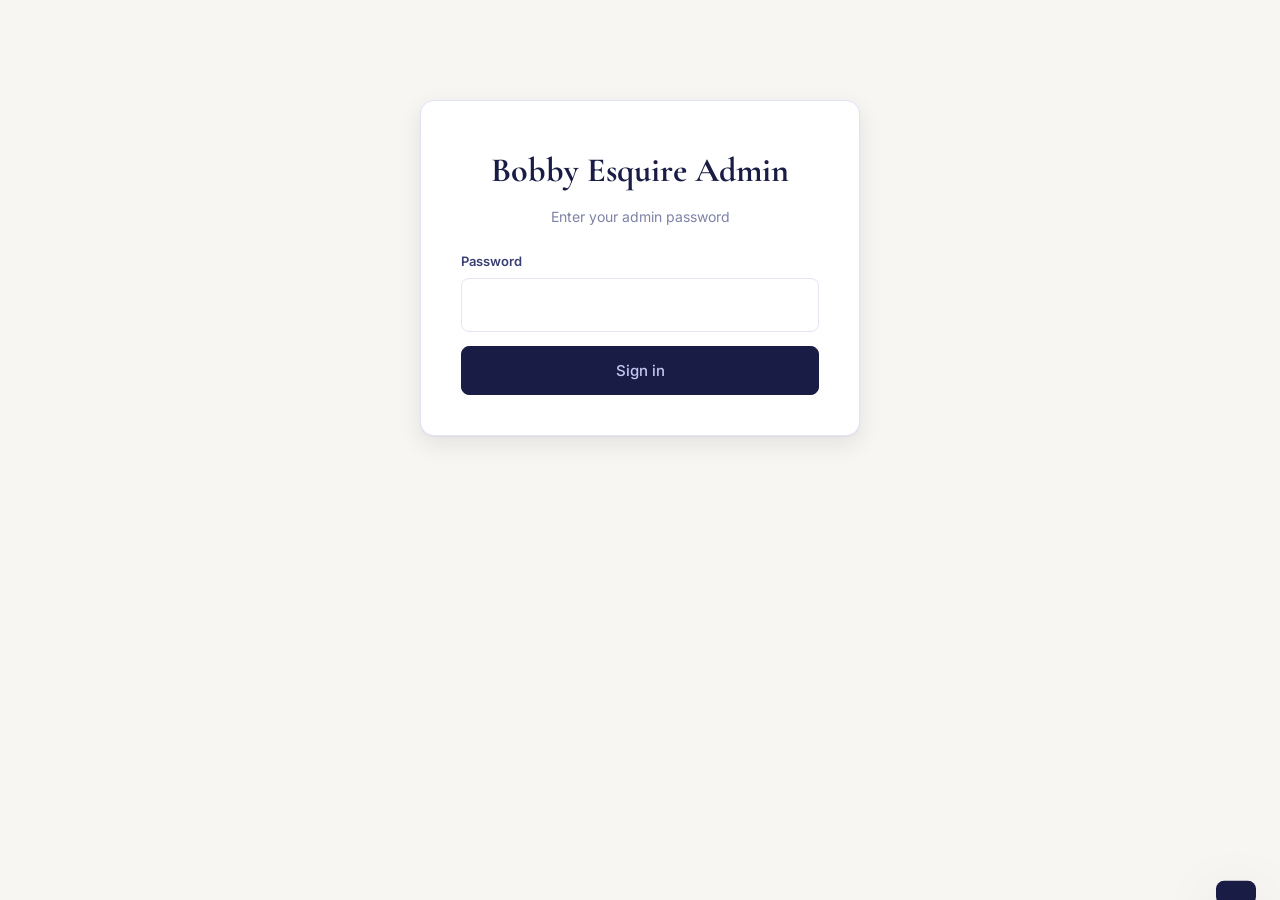
<file: admin.html>
<!DOCTYPE html>
<html lang="en">
<head>
<meta charset="UTF-8">
<meta name="viewport" content="width=device-width, initial-scale=1.0">
<title>Bobby Esquire · Admin</title>
<link rel="icon" type="image/jpeg" sizes="192x192" href="images/favicon-192.jpg">
<link rel="apple-touch-icon" sizes="180x180" href="images/logo.jpg">
<meta name="theme-color" content="#2a2e68">
<link rel="preconnect" href="https://fonts.googleapis.com">
<link href="https://fonts.googleapis.com/css2?family=Cormorant+Garamond:wght@500;600&family=Inter:wght@400;500;600;700&display=swap" rel="stylesheet">
<link rel="stylesheet" href="styles.css?v=c20260611">
</head>
<body style="background:#f8f6f2;">

<!-- LOGIN -->
<div id="loginScreen" class="login-wrap">
  <h1>Bobby Esquire Admin</h1>
  <p>Enter your admin password</p>
  <div class="field">
    <label>Password</label>
    <input id="loginPassword" type="password" autocomplete="current-password">
  </div>
  <button class="btn-admin primary" id="loginBtn" style="width:100%">Sign in</button>
  <p id="loginError" style="color:#b00020;font-size:13px;text-align:center;margin-top:12px;display:none;">Wrong password</p>
</div>

<!-- DASHBOARD -->
<div id="dashboard" class="admin-wrap" style="display:none;">

  <div class="admin-header">
    <h1>Bobby Esquire Admin</h1>
    <div class="admin-actions">
      <a class="btn-admin" href="index.html" target="_blank">View store →</a>
      <button class="btn-admin" id="changePasswordBtn" type="button">🔑 Change password</button>
      <button class="btn-admin danger" id="logoutBtn">Logout</button>
    </div>
  </div>

  <!-- ====== IG BULK SYNC ====== -->
  <section class="ig-sync-banner" id="igSyncDash">
    <div class="ig-sync-banner-head">
      <div class="ig-sync-banner-icon" aria-hidden="true">
        <svg viewBox="0 0 24 24" width="28" height="28" fill="none" stroke="currentColor" stroke-width="2" stroke-linecap="round" stroke-linejoin="round">
          <rect x="2" y="2" width="20" height="20" rx="5" ry="5"></rect>
          <path d="M16 11.37A4 4 0 1 1 12.63 8 4 4 0 0 1 16 11.37z"></path>
          <line x1="17.5" y1="6.5" x2="17.51" y2="6.5"></line>
        </svg>
      </div>
      <div class="ig-sync-banner-text">
        <h2>⚡ Add new stock from Instagram</h2>
        <p>Pulls fresh posts from <strong>@bobbyesquireluxury.kenya</strong>. AI filters out non-product posts and suggests a name, category and available sizes for each. You review and pick what goes live. Picks up exactly where the last sync stopped, never re-adds an item already in your catalog.</p>
      </div>
      <button class="ig-sync-cta" id="igSyncCheckBtn" type="button">
        <span>Check for new posts</span>
        <svg viewBox="0 0 24 24" width="18" height="18" fill="none" stroke="currentColor" stroke-width="2.5" stroke-linecap="round" stroke-linejoin="round" aria-hidden="true"><polyline points="23 4 23 10 17 10"></polyline><path d="M20.49 15a9 9 0 1 1-2.12-9.36L23 10"></path></svg>
      </button>
    </div>
    <div id="igSyncStatus" class="ig-sync-banner-status"></div>
    <div id="igSyncList" class="ig-sync-list"></div>
    <div class="admin-actions" id="igSyncCommitRow" style="display:none;margin-top:16px;">
      <button class="btn-admin primary" id="igSyncCommitBtn" type="button">Add selected items</button>
      <button class="btn-admin" id="igSyncCancelBtn" type="button">Cancel</button>
    </div>
  </section>

  <!-- ====== QUICK NAV ====== -->
  <nav class="admin-nav" id="adminNav">
    <a href="#igSyncDash" class="admin-nav-cta">⚡ Add stock from IG</a>
    <a href="#posDash" class="admin-nav-pos">🛒 Sell in store</a>
    <a href="#addForm">+ Add manually</a>
    <a href="#salesDash">Sales</a>
    <a href="#invDash">Inventory</a>
    <a href="#broadcastDash">WhatsApp Marketing</a>
    <a href="#clientsDash" id="clientsNavLink">Clients <span class="admin-nav-count" id="navClientsCount"></span><span class="admin-nav-new" id="clientsNavNew">NEW</span></a>
    <a href="#owedDash" id="owedNavLink">Owed <span class="admin-nav-count" id="navOwedCount"></span><span class="admin-nav-new" id="owedNavNew">NEW</span></a>
    <a href="#insightsDash">Insights</a>
    <a href="#allItems">All items <span class="admin-nav-count" id="navItemCount"></span></a>
  </nav>

  <!-- ====== POS — SELL IN STORE (counter checkout + receipts) ====== -->
  <section class="dash" id="posDash">
    <h2 class="dash-title">🛒 Sell in store</h2>
    <p class="pos-sub">Record a sale you made in person. Stock updates and it lands in your Sales totals automatically. Tap <strong>M-Pesa</strong> just to note how you were paid.</p>
    <div id="posTodaySplit" class="pos-today"></div>

    <div class="pos-card">
      <div class="field">
        <label>Find the item</label>
        <input id="posItemSearch" type="search" placeholder="Search by name…" autocomplete="off">
        <div id="posItemResults" class="pos-results" style="display:none;"></div>
      </div>
      <div id="posChosen" class="pos-chosen" style="display:none;"></div>

      <div id="posSaleFields" style="display:none;">
        <div class="pos-row">
          <div class="field"><label>Size</label><select id="posSize"></select></div>
          <div class="field pos-qty"><label>Qty</label><input id="posQty" type="number" min="1" value="1"></div>
          <div class="field"><label>Selling price (Ksh) <small style="font-weight:400;color:#999;">pre-filled from the catalog — edit if the customer bargained</small></label><input id="posPrice" type="number" min="0"></div>
        </div>
        <div class="field">
          <label>Amount paid now (Ksh) <small style="font-weight:400;color:#999;">leave blank if paid in full</small></label>
          <div class="paid-row">
            <input id="posPaid" type="number" min="0" step="50" placeholder="Paid in full">
            <button type="button" class="btn-paid-none" id="posPaidNone">Not paid yet</button>
          </div>
          <p class="paid-hint" id="posPaidHint" style="display:none;"></p>
        </div>
        <div class="field">
          <label>Payment</label>
          <div class="pos-pay" id="posPay">
            <button type="button" class="pos-pay-btn" data-pay="cash">💵 Cash</button>
            <button type="button" class="pos-pay-btn active" data-pay="mpesa">📱 M-Pesa</button>
          </div>
        </div>
        <div class="field">
          <label>Customer details <small style="font-weight:400;color:#999;">optional, for a receipt and to save them to Clients</small></label>
          <div id="posCustomerFields" style="margin-top:4px;">
            <input id="posBuyerName" type="text" placeholder="Customer name (optional)">
            <input id="posBuyerPhone" type="tel" placeholder="Phone e.g. 0712345678 (optional)" style="margin-top:8px;">
          </div>
        </div>
        <div class="admin-actions">
          <button class="btn-admin primary" id="posRecordBtn" type="button">Record sale</button>
          <button class="btn-admin" id="posCancelBtn" type="button">Clear</button>
        </div>
      </div>
    </div>

    <div id="posReceiptPanel" class="pos-receipt-panel" style="display:none;">
      <div class="pos-done">✓ Sale recorded</div>
      <div id="posReceiptSummary" class="pos-receipt-summary"></div>
      <div class="admin-actions">
        <a id="posWaReceiptBtn" class="btn-admin primary" target="_blank" rel="noopener" style="display:none;">Send WhatsApp receipt</a>
        <button id="posPrintReceiptBtn" class="btn-admin" type="button">Print receipt</button>
        <button id="posNewSaleBtn" class="btn-admin" type="button">New sale</button>
      </div>
    </div>
  </section>

  <!-- ====== SALES DASHBOARD ====== -->
  <section class="dash" id="salesDash">
    <h2 class="dash-title">Sales Overview</h2>
    <div class="kpi-grid" id="kpiGrid"></div>
    <div class="dash-grid">
      <div class="dash-card">
        <h3>Top categories</h3>
        <div id="topCats" class="cat-bars"></div>
      </div>
      <div class="dash-card">
        <h3>Recent sales</h3>
        <div id="recentSales" class="recent-list"></div>
      </div>
    </div>
  </section>

  <!-- ====== INVENTORY DASHBOARD ====== -->
  <section class="dash" id="invDash">
    <h2 class="dash-title">Inventory Overview</h2>
    <div class="inv-kpi-grid" id="invKpiGrid"></div>
    <div class="section-divider">Stock levels <span id="invSortLabel">sorted low → high</span></div>
    <div class="inv-filter-bar filter-pills" id="invFilterBar"></div>
    <div class="inv-table-wrap">
      <table class="inv-table" id="invTable">
        <thead>
          <tr>
            <th style="width:50px"></th>
            <th>Item</th>
            <th>Category</th>
            <th>Price</th>
            <th>Stock by size</th>
            <th>Total</th>
            <th>Status</th>
            <th></th>
          </tr>
        </thead>
        <tbody id="invTableBody"></tbody>
      </table>
    </div>
    <button class="btn-admin" id="invShowMore" style="display:none;width:100%;margin-top:14px;"></button>
  </section>

  <!-- ====== WHATSAPP BROADCAST ====== -->
  <section class="dash" id="broadcastDash">
    <details class="dash-collapse" id="broadcastCollapse">
    <summary class="dash-summary"><h2 class="dash-title">WhatsApp Marketing</h2></summary>
    <div style="background:#fff7e6;border:1px solid #f0d9a8;border-left:4px solid #d99a2b;border-radius:8px;padding:12px 14px;margin:0 0 16px;font-size:13px;line-height:1.55;color:#4a3528;">
      <strong style="display:block;color:#1c1208;margin-bottom:3px;">⏳ Why this sends one message at a time</strong>
      WhatsApp bans numbers that send lots of messages too fast. Going one buyer at a time, each with a personal message, is exactly what keeps your number safe. Take it steady, don't rush it, and never use bulk-blast apps. A calm pace protects your number and your business.
    </div>
    <p style="font-size:13.5px;color:var(--ink-soft);margin:-8px 0 16px;">Pick items, compose a message and send to past buyers. <strong>Manual mode for now</strong> — clicks open WhatsApp Web pre-filled with the message and the buyer's number. Connect WA Business API + GHL later to make this one-click.</p>

    <div class="set-form" style="background:#fff;">
      <div class="field">
        <label>Subject of the broadcast</label>
        <input id="broadcastSubject" type="text" placeholder="e.g. New linen drop · 4 colors just landed">
      </div>
      <div class="field">
        <label>Items to include in the message <small style="font-weight:400;color:#999;">(optional — search and tap to add)</small></label>
        <div id="broadcastSelectedItems" class="set-selected-items"></div>
        <input id="broadcastItemSearch" type="text" placeholder="Search items by name…" style="margin-top:8px;">
        <div id="broadcastItemPicker" class="set-item-picker"></div>
      </div>
      <div class="field">
        <label>Recipients <small style="font-weight:400;color:#999;">— past buyers from your sales history; deselect anyone you don't want to message</small></label>
        <div class="broadcast-filter-row" style="display:flex;gap:8px;align-items:center;flex-wrap:wrap;margin:0 0 10px;">
          <span style="font-size:12px;color:#999;">Target buyers who bought:</span>
          <select id="broadcastFilterCat" class="sort-select" style="font-size:13px;padding:7px 30px 7px 12px;"></select>
          <select id="broadcastFilterSize" class="sort-select" style="font-size:13px;padding:7px 30px 7px 12px;"></select>
          <span id="broadcastFilterMatch" style="font-size:12px;color:var(--ink-faint);"></span>
        </div>
        <div id="broadcastRecipients" class="broadcast-recipients"></div>
      </div>
      <div class="field">
        <label>Message preview</label>
        <textarea id="broadcastPreview" readonly style="min-height:120px;background:var(--surface);font-family:inherit;"></textarea>
      </div>
      <div class="admin-actions">
        <button class="btn-admin gold" id="broadcastStartBtn">Start sending →</button>
        <button class="btn-admin" id="broadcastCopyBtn">Copy message only</button>
      </div>
      <p id="broadcastStatus" style="font-size:13px;color:var(--ink-soft);margin-top:10px;"></p>
      <div id="broadcastStepper" class="broadcast-stepper" style="display:none;margin-top:12px;"></div>
    </div>
    </details>
  </section>

  <!-- ====== CLIENTS ====== -->
  <section class="dash" id="clientsDash">
    <h2 class="dash-title">Clients</h2>
    <p style="font-size:13px;color:var(--ink-soft);margin:-8px 0 16px;">Everyone who's bought from you, with what they bought and how to reach them. Save a buyer's name and phone when you record a sale, and they'll appear here so you can message them when new stock lands.</p>
    <div class="inv-kpi-grid" id="clientsKpiGrid"></div>
    <div class="clients-controls">
      <input type="search" id="clientsSearch" placeholder="Search by name or phone…" autocomplete="off">
      <select id="clientsSort" class="sort-select">
        <option value="recent">Most recent</option>
        <option value="spend">Highest spend</option>
        <option value="purchases">Most purchases</option>
      </select>
      <button class="btn-admin primary" id="clientsAddBtn" type="button">+ Add client</button>
    </div>
    <div id="clientsList" class="clients-list"></div>
  </section>

  <!-- ====== MONEY OWED — customers buying on credit / pay later ====== -->
  <section class="dash" id="owedDash">
    <h2 class="dash-title">Money owed</h2>
    <p style="font-size:13px;color:var(--ink-soft);margin:-8px 0 16px;">Customers who took items but haven't paid in full yet. When you record a sale and they pay less than the price, the rest shows up here so you can keep track and chase it. Record a payment whenever they pay you something.</p>
    <div class="inv-kpi-grid" id="owedKpiGrid"></div>
    <div class="clients-controls">
      <input type="search" id="owedSearch" placeholder="Search by name or phone…" autocomplete="off">
    </div>
    <div id="owedList" class="clients-list"></div>
  </section>

  <!-- ====== INSIGHTS (per-browser) ====== -->
  <section class="dash" id="insightsDash">
    <h2 class="dash-title">Insights <small style="font-family:var(--sans);font-size:11px;font-weight:500;letter-spacing:0.08em;color:var(--ink-faint);text-transform:uppercase;margin-left:6px;">Whole shop · all visitors</small></h2>
    <p style="font-size:13px;color:var(--ink-soft);margin:-8px 0 16px;">What shoppers are doing on your store, added up across everyone who visits, on any phone or computer. The numbers update a few seconds after someone views an item, saves it, asks about it, or searches.</p>
    <div class="inv-kpi-grid" id="insightsKpiGrid"></div>
    <div class="dash-grid" style="margin-top:18px;">
      <div class="dash-card">
        <h3>Most viewed</h3>
        <div id="insightsTopViews" class="recent-list"></div>
      </div>
      <div class="dash-card">
        <h3>Most enquired about</h3>
        <div id="insightsTopEnquiries" class="recent-list"></div>
      </div>
    </div>
    <div class="dash-card" style="margin-top:14px;">
      <h3>Searches with no results <small style="font-family:var(--sans);font-size:11px;font-weight:500;color:var(--ink-faint);margin-left:6px;">— stock to consider adding</small></h3>
      <div id="insightsSearchGaps"></div>
    </div>
    <button class="btn-admin" id="insightsResetBtn" style="margin-top:14px;font-size:12px;">Reset insights</button>
  </section>

  <!-- ====== ADD / EDIT ITEM ====== -->
  <div class="admin-form" id="addForm">
    <h2 id="formTitle">Add a new item</h2>
    <input type="hidden" id="editingId">

    <!-- IG quick-add — fastest path -->
    <div class="ig-quick-add" id="igQuickPanel">
      <div class="ig-quick-head">
        <span class="ig-quick-badge">⚡ FASTEST WAY</span>
        <h3 class="ig-quick-title">Quick-add from Instagram</h3>
      </div>
      <p class="ig-quick-desc">Paste any IG post or reel URL — we'll auto-fill the image, description and IG link. You just review and set price + stock.</p>
      <div class="ig-quick-row">
        <input id="igQuickInput" type="url" placeholder="https://www.instagram.com/p/...">
        <button class="btn-admin primary" id="igQuickBtn" type="button">Fetch from IG →</button>
      </div>
      <p id="igQuickStatus" class="ig-quick-status"></p>
    </div>

    <details class="manual-entry" id="manualEntry">
    <summary class="manual-entry-divider" id="manualEntryDivider">
      <span class="me-row"><span class="me-pill"><svg class="me-plus" viewBox="0 0 24 24" width="15" height="15" fill="none" stroke="currentColor" stroke-width="2.4" stroke-linecap="round" aria-hidden="true"><line x1="12" y1="5" x2="12" y2="19"/><line x1="5" y1="12" x2="19" y2="12"/></svg>Add an item manually</span></span>
    </summary>

    <div class="field">
      <label>Main image</label>
      <input id="imageInput" type="file" accept="image/*">
      <div id="imagePreview" style="margin-top:10px;"></div>
      <p style="font-size:12px;color:#999;margin-top:6px;">Square crop recommended · ~1080×1080.</p>
    </div>

    <div class="field">
      <label>Additional images <small style="font-weight:400;color:#999;">— optional, up to 8. Buyers will swipe through them on the card.</small></label>
      <input id="extraImagesInput" type="file" accept="image/*" multiple>
      <div id="extraImagesPreview" class="extra-imgs-preview"></div>
    </div>

    <div class="field-row">
      <div class="field">
        <label>Item name</label>
        <input id="nameInput" type="text" placeholder="e.g. Slim-Fit White Polo Shirt" required>
      </div>
      <div class="field">
        <label>Category</label>
        <select id="categoryInput">
          <option value="">— Select category —</option>
          <optgroup label="Clothing">
            <option value="Tshirts">Tshirts</option>
            <option value="Shirts">Shirts</option>
            <option value="Polos">Polos</option>
            <option value="Jeans">Jeans</option>
            <option value="Trousers">Trousers</option>
            <option value="Shorts">Shorts</option>
            <option value="Joggers">Joggers</option>
            <option value="Tracksuits">Tracksuits</option>
            <option value="Hoodies">Hoodies</option>
            <option value="Jackets">Jackets</option>
            <option value="Suits">Suits</option>
          </optgroup>
          <optgroup label="Footwear">
            <option value="Shoes">Shoes</option>
            <option value="Sneakers">Sneakers</option>
            <option value="Boots">Boots</option>
          </optgroup>
          <optgroup label="Bags">
            <option value="Bags">Bags</option>
          </optgroup>
          <optgroup label="Accessories">
            <option value="Caps">Caps</option>
            <option value="Belts">Belts</option>
            <option value="Watches">Watches</option>
            <option value="Jewellery">Jewellery</option>
            <option value="Rings">Rings</option>
            <option value="Chains">Chains</option>
            <option value="Earrings">Earrings</option>
            <option value="Accessories">Accessories</option>
          </optgroup>
          <option value="__new__">+ Add new category…</option>
        </select>
        <input id="categoryNewInput" type="text" placeholder="Type the new category name" style="display:none;margin-top:8px;" />
      </div>
    </div>

    <div class="field">
      <label>Description</label>
      <textarea id="descInput" placeholder="Tap 'Suggest' or write your own..."></textarea>
      <button class="btn-admin" id="aiBtn" type="button" style="margin-top:8px;">✨ Suggest description</button>
    </div>

    <div class="field">
      <label>Price (Ksh) <small style="font-weight:400;color:#999;">— optional. Leave blank and the site shows "Price on request".</small></label>
      <input id="priceInput" type="number" min="0" step="50" placeholder="Leave blank for Price on request">
    </div>

    <div class="field">
      <label>Sale price (Ksh) <small style="font-weight:400;color:#999;">— optional. Leave blank for no sale. Must be below the price; the original shows struck-through with a red SALE tag.</small></label>
      <input id="itemSalePriceInput" type="number" min="0" step="50" placeholder="e.g. 4500">
    </div>

    <div class="field">
      <label>Buying price (Ksh) <small style="font-weight:400;color:#999;">(optional) — what you paid per unit. Never shown to buyers, just for your profit tracking.</small></label>
      <input id="costInput" type="number" min="0" step="50" placeholder="e.g. 2000">
    </div>

    <!-- STOCK ENTRY -->
    <div class="field">
      <label>Stock <small style="font-weight:400;color:#999;">— enter quantity per size, or use "One size" if it doesn't come in sizes (caps, watches, fragrances etc.)</small></label>

      <div class="stock-entry-group">
        <label class="group-label">One size / no sizing</label>
        <div class="stock-entry-row">
          <div class="stock-entry-item" style="align-items:flex-start;">
            <span class="size-lbl">Qty</span>
            <input type="number" min="0" step="1" data-size="One Size" class="stock-qty" style="width:120px;" placeholder="e.g. 10">
          </div>
        </div>
      </div>

      <div class="stock-entry-group">
        <label class="group-label">Standard</label>
        <div class="stock-entry-row" id="stockStandard">
          <div class="stock-entry-item"><span class="size-lbl">XS</span><input type="number" min="0" step="1" data-size="XS" class="stock-qty"></div>
          <div class="stock-entry-item"><span class="size-lbl">S</span><input type="number" min="0" step="1" data-size="S" class="stock-qty"></div>
          <div class="stock-entry-item"><span class="size-lbl">M</span><input type="number" min="0" step="1" data-size="M" class="stock-qty"></div>
          <div class="stock-entry-item"><span class="size-lbl">L</span><input type="number" min="0" step="1" data-size="L" class="stock-qty"></div>
          <div class="stock-entry-item"><span class="size-lbl">XL</span><input type="number" min="0" step="1" data-size="XL" class="stock-qty"></div>
          <div class="stock-entry-item"><span class="size-lbl">XXL</span><input type="number" min="0" step="1" data-size="XXL" class="stock-qty"></div>
          <div class="stock-entry-item"><span class="size-lbl">3XL</span><input type="number" min="0" step="1" data-size="3XL" class="stock-qty"></div>
          <div class="stock-entry-item"><span class="size-lbl">4XL</span><input type="number" min="0" step="1" data-size="4XL" class="stock-qty"></div>
          <div class="stock-entry-item"><span class="size-lbl">5XL</span><input type="number" min="0" step="1" data-size="5XL" class="stock-qty"></div>
        </div>
      </div>

      <div class="stock-entry-group" style="margin-top:10px;">
        <label class="group-label">Numeric (jeans / shorts waist) — every value 28 to 44</label>
        <div class="stock-entry-row" id="stockNumeric">
          <div class="stock-entry-item"><span class="size-lbl">28</span><input type="number" min="0" step="1" data-size="28" class="stock-qty"></div>
          <div class="stock-entry-item"><span class="size-lbl">29</span><input type="number" min="0" step="1" data-size="29" class="stock-qty"></div>
          <div class="stock-entry-item"><span class="size-lbl">30</span><input type="number" min="0" step="1" data-size="30" class="stock-qty"></div>
          <div class="stock-entry-item"><span class="size-lbl">31</span><input type="number" min="0" step="1" data-size="31" class="stock-qty"></div>
          <div class="stock-entry-item"><span class="size-lbl">32</span><input type="number" min="0" step="1" data-size="32" class="stock-qty"></div>
          <div class="stock-entry-item"><span class="size-lbl">33</span><input type="number" min="0" step="1" data-size="33" class="stock-qty"></div>
          <div class="stock-entry-item"><span class="size-lbl">34</span><input type="number" min="0" step="1" data-size="34" class="stock-qty"></div>
          <div class="stock-entry-item"><span class="size-lbl">35</span><input type="number" min="0" step="1" data-size="35" class="stock-qty"></div>
          <div class="stock-entry-item"><span class="size-lbl">36</span><input type="number" min="0" step="1" data-size="36" class="stock-qty"></div>
          <div class="stock-entry-item"><span class="size-lbl">37</span><input type="number" min="0" step="1" data-size="37" class="stock-qty"></div>
          <div class="stock-entry-item"><span class="size-lbl">38</span><input type="number" min="0" step="1" data-size="38" class="stock-qty"></div>
          <div class="stock-entry-item"><span class="size-lbl">39</span><input type="number" min="0" step="1" data-size="39" class="stock-qty"></div>
          <div class="stock-entry-item"><span class="size-lbl">40</span><input type="number" min="0" step="1" data-size="40" class="stock-qty"></div>
          <div class="stock-entry-item"><span class="size-lbl">41</span><input type="number" min="0" step="1" data-size="41" class="stock-qty"></div>
          <div class="stock-entry-item"><span class="size-lbl">42</span><input type="number" min="0" step="1" data-size="42" class="stock-qty"></div>
          <div class="stock-entry-item"><span class="size-lbl">43</span><input type="number" min="0" step="1" data-size="43" class="stock-qty"></div>
          <div class="stock-entry-item"><span class="size-lbl">44</span><input type="number" min="0" step="1" data-size="44" class="stock-qty"></div>
        </div>
      </div>

      <div class="stock-entry-group" style="margin-top:10px;">
        <label class="group-label">Shoes (UK)</label>
        <div class="stock-entry-row" id="stockShoes">
          <div class="stock-entry-item"><span class="size-lbl">UK6</span><input type="number" min="0" step="1" data-size="UK6" class="stock-qty"></div>
          <div class="stock-entry-item"><span class="size-lbl">UK7</span><input type="number" min="0" step="1" data-size="UK7" class="stock-qty"></div>
          <div class="stock-entry-item"><span class="size-lbl">UK8</span><input type="number" min="0" step="1" data-size="UK8" class="stock-qty"></div>
          <div class="stock-entry-item"><span class="size-lbl">UK9</span><input type="number" min="0" step="1" data-size="UK9" class="stock-qty"></div>
          <div class="stock-entry-item"><span class="size-lbl">UK10</span><input type="number" min="0" step="1" data-size="UK10" class="stock-qty"></div>
          <div class="stock-entry-item"><span class="size-lbl">UK11</span><input type="number" min="0" step="1" data-size="UK11" class="stock-qty"></div>
          <div class="stock-entry-item"><span class="size-lbl">UK12</span><input type="number" min="0" step="1" data-size="UK12" class="stock-qty"></div>
        </div>
      </div>

      <div class="stock-entry-group" style="margin-top:10px;">
        <label class="group-label">Custom size <small style="font-weight:400;color:#999;">— anything not above (EU 42, Free Size, 46, etc.). Add as many as you need.</small></label>
        <div class="custom-size-rows" id="customSizeRows"></div>
        <button class="btn-admin" id="addCustomSizeBtn" type="button" style="font-size:12px;padding:6px 12px;margin-top:6px;">+ Add custom size</button>
      </div>
    </div>

    <div class="admin-actions">
      <button class="btn-admin primary" id="saveBtn">Save item</button>
      <button class="btn-admin" id="cancelBtn" style="display:none;">Cancel edit</button>
    </div>
    </details>
  </div>

  <!-- ====== ITEM LIST ====== -->
  <div class="section-divider" id="allItems">
    All items <span id="bagCount">0</span>
    <button class="btn-admin" style="margin-left:auto;font-size:12px;padding:6px 12px;" onclick="bulkSelectAll()">Select all</button>
  </div>

  <!-- Search bar — find specific items fast instead of scrolling -->
  <div class="admin-list-search">
    <svg viewBox="0 0 24 24" width="18" height="18" fill="none" stroke="currentColor" stroke-width="2" stroke-linecap="round" stroke-linejoin="round" aria-hidden="true"><circle cx="11" cy="11" r="8"/><line x1="21" y1="21" x2="16.65" y2="16.65"/></svg>
    <input id="adminItemSearch" type="search" placeholder="Search items by name, category…" autocomplete="off">
    <span id="adminItemSearchCount"></span>
  </div>

  <div class="bulk-bar" id="bulkActions" style="display:none;">
    <span><strong id="bulkCount">0</strong> selected</span>
    <button class="btn-admin gold" onclick="bulkSell()">🛒 Sell to one customer →</button>
    <button class="btn-admin" onclick="bulkSetCategory()">Set category</button>
    <button class="btn-admin" onclick="bulkPutOnSale()">Put on sale</button>
    <button class="btn-admin" onclick="bulkRemoveSale()">Remove sale</button>
    <button class="btn-admin danger" onclick="bulkDelete()">Delete</button>
    <button class="btn-admin" onclick="bulkClear()">Clear</button>
  </div>
  <div class="admin-list" id="adminList"></div>


</div><!-- /dashboard -->

<div class="toast" id="toast"></div>

<!-- Printable POS receipt (hidden on screen, shown only when printing) -->
<div id="posReceiptPrint" aria-hidden="true"></div>

<!-- RECORD PAYMENT MODAL (pay down a customer's balance) -->
<div id="payDebtModal" class="modal" style="display:none;">
  <div class="modal-card">
    <h3>Record a payment</h3>
    <p class="sub"><strong id="payDebtName"></strong> owes <strong id="payDebtOwed"></strong>. Enter how much they've just paid you.</p>
    <div class="field">
      <label>Amount paid (Ksh)</label>
      <input id="payDebtAmount" type="number" min="0" step="50">
    </div>
    <div class="field">
      <label>Paid by</label>
      <div class="pos-pay" id="payDebtPay">
        <button type="button" class="pos-pay-btn" data-pay="cash">💵 Cash</button>
        <button type="button" class="pos-pay-btn active" data-pay="mpesa">📱 M-Pesa</button>
      </div>
    </div>
    <div class="admin-actions" style="margin-top:18px;">
      <button class="btn-admin gold" id="payDebtSaveBtn">Record payment</button>
      <button class="btn-admin" id="payDebtCancelBtn">Cancel</button>
    </div>
  </div>
</div>

<!-- SALE MODAL -->
<div id="saleModal" class="modal" style="display:none;">
  <div class="modal-card">
    <h3 id="saleModalTitle">Record a sale</h3>
    <p class="sub">Reduce stock and optionally save buyer details for remarketing.</p>

    <div class="field">
      <label>Size sold</label>
      <select id="saleSizeInput"></select>
    </div>
    <div class="field-row">
      <div class="field">
        <label>Quantity</label>
        <input id="saleQtyInput" type="number" min="1" value="1">
      </div>
      <div class="field">
        <label>Selling price (Ksh) <small style="font-weight:400;color:#999;">pre-filled from the catalog — edit if the customer bargained</small></label>
        <input id="salePriceInput" type="number" min="0" step="50">
      </div>
    </div>

    <div class="field">
      <label>Amount paid now (Ksh) <small style="font-weight:400;color:#999;">leave blank if paid in full</small></label>
      <div class="paid-row">
        <input id="salePaidInput" type="number" min="0" step="50" placeholder="Paid in full">
        <button type="button" class="btn-paid-none" id="salePaidNone">Not paid yet</button>
      </div>
      <p class="paid-hint" id="salePaidHint" style="display:none;"></p>
    </div>

    <div class="field">
      <label>Payment</label>
      <div class="pos-pay" id="saleModalPay">
        <button type="button" class="pos-pay-btn" data-pay="cash">💵 Cash</button>
        <button type="button" class="pos-pay-btn active" data-pay="mpesa">📱 M-Pesa</button>
      </div>
    </div>

    <div class="field">
      <label>Buyer name <small style="font-weight:400;color:#999;">optional</small></label>
      <input id="buyerName" type="text" placeholder="e.g. Brian Kamau">
    </div>
    <div class="field">
      <label>Buyer phone <small style="font-weight:400;color:#999;">optional</small></label>
      <input id="buyerPhone" type="tel" placeholder="254712345678">
    </div>
    <div class="field">
      <label>Notes <small style="font-weight:400;color:#999;">optional</small></label>
      <input id="buyerNotes" type="text" placeholder="Delivery address, payment method...">
    </div>

    <div class="admin-actions" style="margin-top:18px;">
      <button class="btn-admin gold" id="saleSaveBtn">Record sale</button>
      <button class="btn-admin" id="saleSkipBtn">Skip buyer &amp; mark sold</button>
      <button class="btn-admin danger" id="saleCancelBtn">Cancel</button>
    </div>
  </div>
</div>

<!-- RESTOCK MODAL -->
<div id="restockModal" class="modal" style="display:none;">
  <div class="modal-card">
    <h3 id="restockModalTitle">Restock item</h3>
    <p class="sub">Add units to existing stock.</p>
    <div class="field">
      <label>Size</label>
      <select id="restockSizeInput"></select>
    </div>
    <div class="field">
      <label>Units to add</label>
      <input id="restockQtyInput" type="number" min="1" value="1">
    </div>
    <div class="admin-actions" style="margin-top:18px;">
      <button class="btn-admin primary" id="restockSaveBtn">Add stock</button>
      <button class="btn-admin danger" id="restockCancelBtn">Cancel</button>
    </div>
  </div>
</div>

<!-- EDIT SALE MODAL -->
<div id="editSaleModal" class="modal" style="display:none;">
  <div class="modal-card">
    <h3 id="editSaleTitle">Edit sale</h3>
    <p class="sub">Adjust this sale. Stock is corrected automatically.</p>
    <div class="field-row">
      <div class="field">
        <label>Size</label>
        <input id="editSaleSize" type="text">
      </div>
      <div class="field">
        <label>Quantity</label>
        <input id="editSaleQty" type="number" min="1" value="1">
      </div>
    </div>
    <div class="field">
      <label>Sale price (Ksh)</label>
      <input id="editSalePrice" type="number" min="0" step="50">
    </div>
    <div class="field">
      <label>Buyer name <small style="font-weight:400;color:#999;">optional</small></label>
      <input id="editBuyerName" type="text">
    </div>
    <div class="field">
      <label>Buyer phone <small style="font-weight:400;color:#999;">optional</small></label>
      <input id="editBuyerPhone" type="tel">
    </div>
    <div class="field">
      <label>Notes <small style="font-weight:400;color:#999;">optional</small></label>
      <input id="editBuyerNotes" type="text">
    </div>
    <div class="admin-actions" style="margin-top:18px;">
      <button class="btn-admin gold" id="editSaleSaveBtn">Save changes</button>
      <button class="btn-admin danger" id="editSaleCancelBtn">Cancel</button>
    </div>
  </div>
</div>

<!-- CATEGORY MODAL (replaces native prompt() — suppressed in in-app webviews) -->
<div id="categoryModal" class="modal" style="display:none;">
  <div class="modal-card">
    <h3>Set category</h3>
    <p class="sub">Move the selected items to this category.</p>
    <div class="field">
      <label>Category</label>
      <select id="categoryModalSelect"></select>
    </div>
    <div class="field" id="categoryModalNewWrap" style="display:none;">
      <label>New category name</label>
      <input id="categoryModalNew" type="text" placeholder="e.g. Blazers">
    </div>
    <div class="admin-actions" style="margin-top:18px;">
      <button class="btn-admin gold" id="categoryModalOk">Apply</button>
      <button class="btn-admin" id="categoryModalCancel">Cancel</button>
    </div>
  </div>
</div>

<!-- CONFIRM MODAL (replaces native confirm() — suppressed in in-app webviews) -->
<div id="confirmModal" class="modal" style="display:none;">
  <div class="modal-card">
    <h3 id="confirmModalTitle">Are you sure?</h3>
    <p class="sub" id="confirmModalMsg"></p>
    <div class="admin-actions" style="margin-top:18px;">
      <button class="btn-admin danger" id="confirmModalOk">Delete</button>
      <button class="btn-admin" id="confirmModalCancel">Cancel</button>
    </div>
  </div>
</div>

<!-- BULK SELL MODAL — sell several items to one customer, details typed once -->
<div id="bulkSellModal" class="modal" style="display:none;">
  <div class="modal-card">
    <h3 id="bulkSellTitle">Sell items to one customer</h3>
    <p class="sub">All the selected items get marked sold to the same customer. Enter their details once. Each sells at qty 1 at its catalogue price — pick the size where there's more than one.</p>
    <div class="field">
      <label>Items in this sale <small style="font-weight:400;color:#999;">out-of-stock items are skipped</small></label>
      <div id="bulkSellRows" class="bulksell-rows"></div>
      <p id="bulkSellTotal" style="font-weight:700;margin-top:8px;"></p>
    </div>
    <div class="field">
      <label>Existing customer <small style="font-weight:400;color:#999;">search a saved customer, or just type a new one below</small></label>
      <input id="bulkSellCustSearch" type="search" placeholder="Search saved customers by name or phone…" autocomplete="off">
      <div id="bulkSellCustResults" class="client-item-results" style="display:none;"></div>
    </div>
    <div class="field"><label>Buyer name <small style="font-weight:400;color:#999;">optional</small></label><input id="bulkSellName" type="text" placeholder="e.g. Brian Kamau"></div>
    <div class="field"><label>Buyer phone <small style="font-weight:400;color:#999;">optional</small></label><input id="bulkSellPhone" type="tel" placeholder="254712345678"></div>
    <div class="field"><label>Notes <small style="font-weight:400;color:#999;">optional</small></label><input id="bulkSellNotes" type="text" placeholder="Delivery address, etc."></div>
    <div class="field">
      <label>Payment</label>
      <div class="pos-pay" id="bulkSellPay">
        <button type="button" class="pos-pay-btn" data-pay="cash">💵 Cash</button>
        <button type="button" class="pos-pay-btn active" data-pay="mpesa">📱 M-Pesa</button>
      </div>
    </div>
    <div class="field">
      <label>Amount paid now (Ksh) <small style="font-weight:400;color:#999;">for the whole lot — leave blank if paid in full</small></label>
      <div class="paid-row">
        <input id="bulkSellPaid" type="number" min="0" step="50" placeholder="Paid in full">
        <button type="button" class="btn-paid-none" id="bulkSellPaidNone">Not paid yet</button>
      </div>
      <p class="paid-hint" id="bulkSellPaidHint" style="display:none;"></p>
    </div>
    <div class="admin-actions" style="margin-top:18px;">
      <button class="btn-admin primary" id="bulkSellSaveBtn">Sell &amp; save buyer</button>
      <button class="btn-admin" id="bulkSellSkipBtn">Skip details — just sell</button>
      <button class="btn-admin" id="bulkSellCancelBtn">Cancel</button>
    </div>
  </div>
</div>

<!-- BULK SALE MODAL -->
<div id="bulkSaleModal" class="modal" style="display:none;">
  <div class="modal-card">
    <h3>Put selected items on sale</h3>
    <p class="sub">Applies to <strong id="bulkSaleCount">0</strong> selected item(s). The original price shows struck-through on the website with a red SALE tag.</p>
    <div class="field">
      <label>Discount type</label>
      <div class="bulk-sale-toggle" style="display:flex;gap:8px;margin-top:4px;">
        <button type="button" class="btn-admin sale-mode-btn active" data-sale-mode="pct">% off</button>
        <button type="button" class="btn-admin sale-mode-btn" data-sale-mode="fixed">Set exact price</button>
      </div>
    </div>
    <div class="field" id="bulkSalePctField">
      <label>Percent off</label>
      <input id="bulkSalePct" type="number" min="1" max="90" step="5" placeholder="e.g. 30">
      <p style="font-size:12px;color:#999;margin-top:4px;">Each item's sale price = its own price minus this %, rounded to the nearest 50.</p>
    </div>
    <div class="field" id="bulkSaleFixedField" style="display:none;">
      <label>New sale price (Ksh)</label>
      <input id="bulkSaleFixed" type="number" min="0" step="50" placeholder="e.g. 4500">
      <p style="font-size:12px;color:#999;margin-top:4px;">Same flat price applied to every selected item. Items already at or below this are skipped.</p>
    </div>
    <div class="admin-actions" style="margin-top:18px;">
      <button class="btn-admin gold" id="bulkSaleSaveBtn">Apply sale</button>
      <button class="btn-admin danger" id="bulkSaleCancelBtn">Cancel</button>
    </div>
  </div>
</div>

<!-- ADD CLIENT MODAL -->
<div id="addClientModal" class="modal" style="display:none;">
  <div class="modal-card">
    <h3>Add a client</h3>
    <p class="sub">Save a contact — a DM enquiry, a walk-in, a referral. Optionally pick what they bought and it's recorded as a real sale.</p>
    <div class="field">
      <label>Name</label>
      <input id="addClientName" type="text" placeholder="e.g. Sarah Kamau">
    </div>
    <div class="field">
      <label>Phone <small style="font-weight:400;color:#999;">— include the leading 0 or 254</small></label>
      <input id="addClientPhone" type="tel" placeholder="0712345678">
    </div>
    <div class="field">
      <label>Item bought <small style="font-weight:400;color:#999;">— optional. Type to find an item; pick it to record a real sale (drops stock, counts in your Sales totals). Leave blank to just save the contact.</small></label>
      <input id="addClientItemSearch" type="search" placeholder="Start typing an item name…" autocomplete="off">
      <div id="addClientItemResults" class="client-item-results" style="display:none;"></div>
      <div id="addClientChosen" class="client-item-chosen" style="display:none;"></div>
    </div>
    <div id="addClientSaleFields" style="display:none;">
      <div class="field-row">
        <div class="field"><label>Size</label><select id="addClientSize"></select></div>
        <div class="field"><label>Qty</label><input id="addClientQty" type="number" min="1" value="1"></div>
        <div class="field"><label>Price (Ksh)</label><input id="addClientPrice" type="number" min="0" step="100"></div>
      </div>
    </div>
    <div class="field">
      <label>Note <small style="font-weight:400;color:#999;">optional</small></label>
      <input id="addClientNote" type="text" placeholder="e.g. asked about size 42 loafers">
    </div>
    <div class="admin-actions" style="margin-top:18px;">
      <button class="btn-admin primary" id="addClientSaveBtn">Save client</button>
      <button class="btn-admin danger" id="addClientCancelBtn">Cancel</button>
    </div>
  </div>
</div>

<!-- CHANGE PASSWORD MODAL -->
<div id="changePasswordModal" class="modal" style="display:none;">
  <div class="modal-card">
    <h3>Change your password</h3>
    <p class="sub">Pick a new password for signing in to this admin. Minimum 8 characters. The new one takes effect the next time you sign in.</p>
    <div class="field">
      <label>Current password</label>
      <input id="cpCurrent" type="password" autocomplete="current-password">
    </div>
    <div class="field">
      <label>New password <small style="font-weight:400;color:#999;">at least 8 characters</small></label>
      <input id="cpNew" type="password" autocomplete="new-password">
    </div>
    <div class="field">
      <label>Confirm new password</label>
      <input id="cpConfirm" type="password" autocomplete="new-password">
    </div>
    <p id="cpError" style="color:#b00020;font-size:13px;display:none;margin:8px 0 0;"></p>
    <div class="admin-actions" style="margin-top:18px;">
      <button class="btn-admin primary" id="cpSaveBtn">Change password</button>
      <button class="btn-admin" id="cpCancelBtn">Cancel</button>
    </div>
  </div>
</div>

<script src="admin.js?v=c20260611"></script>
</body>
</html>
</file>
<file: styles.css>
/* Bobby Esquire — deep royal indigo & periwinkle (matches Logo.jpg, #3C4193) */
:root {
  --bg: #f4f5fb;          /* cool whisper-blue white — clean backdrop for the indigo mark */
  --bg-card: #ffffff;
  --ink: #191d45;         /* deep indigo navy — primary dark */
  --ink-soft: #3a3f73;    /* mid indigo */
  --ink-faint: #7d82a6;   /* muted blue-grey */
  --gold: #9ba2e8;        /* light periwinkle — accent + CTA fill (tint of brand indigo) */
  --gold-deep: #3c4193;   /* THE logo indigo — strongest brand accent */
  --gold-light: #c3c7f2;  /* lightest periwinkle */
  --line: #e3e5f4;        /* cool divider */
  --surface: #ebedf9;     /* cool light surface */
  --choco: #2a2e68;       /* rich indigo (hero mid / admin nav pill) */
  --choco-deep: #15173a;  /* deepest indigo navy */
  --shadow: 0 1px 2px rgba(21,23,58,0.05), 0 8px 24px rgba(21,23,58,0.09);
  --shadow-lg: 0 20px 60px rgba(21,23,58,0.16);
  --radius: 14px;
  --radius-sm: 8px;
  --serif: 'Cormorant Garamond', Georgia, serif;
  --sans: 'Inter', system-ui, -apple-system, sans-serif;
}

* { box-sizing: border-box; margin: 0; padding: 0; }
html { scroll-behavior: smooth; }
body { font-family: var(--sans); color: var(--ink); background: var(--bg); line-height: 1.55; -webkit-font-smoothing: antialiased; }

/* ===== Themed scrollbar — periwinkle pill on the cool-white page ===== */
html { scrollbar-width: thin; scrollbar-color: var(--gold) var(--bg); } /* Firefox */
::-webkit-scrollbar { width: 14px; height: 14px; }
::-webkit-scrollbar-track { background: var(--bg); }
::-webkit-scrollbar-thumb {
  background: linear-gradient(180deg, var(--gold-light), var(--gold) 45%, var(--gold-deep));
  border-radius: 999px;
  border: 3px solid var(--bg); /* matches page bg so the pill looks inset/floating */
}
::-webkit-scrollbar-thumb:hover { background: linear-gradient(180deg, var(--gold), var(--gold-deep) 60%, var(--ink-soft)); }
::-webkit-scrollbar-corner { background: var(--bg); }
a { color: inherit; text-decoration: none; }
img { max-width: 100%; display: block; }
.container { width: min(1200px, 92%); margin: 0 auto; }

/* ===== FADE-IN-UP ANIMATIONS =====
   Subtle reveal motion. .fade-up sits at translateY(20px) + opacity 0 until
   the element either (a) is observed in view by main.js or (b) auto-fires
   on page load for elements above the fold (hero stagger). Disabled
   entirely when the user prefers reduced motion. */
@keyframes fadeUp {
  from { opacity: 0; transform: translateY(36px); }
  to   { opacity: 1; transform: translateY(0); }
}
@media (prefers-reduced-motion: no-preference) {
  .fade-up { opacity: 0; transform: translateY(36px); transition: opacity 0.75s cubic-bezier(0.22,0.61,0.36,1), transform 0.75s cubic-bezier(0.22,0.61,0.36,1); }
  .fade-up.in-view { opacity: 1; transform: translateY(0); }
  /* Hero stagger — auto-fires on load, no JS needed */
  .hero-eyebrow { animation: fadeUp 0.7s 0.05s cubic-bezier(0.22,0.61,0.36,1) both; }
  .hero-title   { animation: fadeUp 0.8s 0.20s cubic-bezier(0.22,0.61,0.36,1) both; }
  .hero-sub     { animation: fadeUp 0.7s 0.38s cubic-bezier(0.22,0.61,0.36,1) both; }
  .hero-cta     { animation: fadeUp 0.7s 0.52s cubic-bezier(0.22,0.61,0.36,1) both; }
  /* Card stagger — paused until each card scrolls into view, so cards below
     the fold on initial load animate when the user scrolls to them, not
     before. On filter/page change, the IO fires immediately because the
     gallery is already on-screen. */
  .gallery .card {
    animation: fadeUp 0.65s cubic-bezier(0.22,0.61,0.36,1) both;
    animation-play-state: paused;
  }
  .gallery .card.in-view { animation-play-state: running; }
  .gallery .card:nth-child(2)  { animation-delay: 0.06s; }
  .gallery .card:nth-child(3)  { animation-delay: 0.12s; }
  .gallery .card:nth-child(4)  { animation-delay: 0.18s; }
  .gallery .card:nth-child(5)  { animation-delay: 0.24s; }
  .gallery .card:nth-child(6)  { animation-delay: 0.30s; }
  .gallery .card:nth-child(7)  { animation-delay: 0.36s; }
  .gallery .card:nth-child(8)  { animation-delay: 0.42s; }
  .gallery .card:nth-child(9)  { animation-delay: 0.48s; }
  .gallery .card:nth-child(n+10) { animation-delay: 0.54s; }
}

/* ===== NAV ===== */
.nav {
  position: sticky; top: 0;
  background: rgba(21,23,58,0.94);
  backdrop-filter: blur(12px);
  -webkit-backdrop-filter: blur(12px);
  border-bottom: 1px solid rgba(155,162,232,0.22);
  z-index: 200;
}
.nav-inner {
  display: flex; align-items: center; justify-content: space-between;
  width: min(1200px, 92%); margin: 0 auto; padding: 14px 0;
}
.brand { display: flex; align-items: center; gap: 12px; color: #fff; }
.brand-logo { height: 56px; width: auto; max-width: 320px; display: block; object-fit: contain; }
.footer-brand .brand-logo { height: 80px; max-width: 380px; }
.nav-links { display: flex; gap: 32px; align-items: center; }
.nav-links a { color: #dfe1f5; font-size: 14px; font-weight: 500; letter-spacing: 0.02em; transition: color 0.2s; }
.nav-links a:hover { color: var(--gold); }
.nav-cta { background: var(--gold); color: var(--choco-deep) !important; padding: 10px 18px; border-radius: 999px; font-weight: 600; }
.nav-cta:hover { background: var(--gold-light); color: var(--choco-deep) !important; }

.nav-toggle { display: none; background: none; border: none; cursor: pointer; width: 36px; height: 36px; flex-direction: column; justify-content: center; gap: 5px; z-index: 220; }
.nav-toggle span { display: block; height: 2px; width: 24px; background: var(--gold-light); transition: 0.3s; }

@media (max-width: 760px) {
  .nav-toggle { display: flex; }
  .nav-links {
    position: fixed; top: 0; left: 0; width: 100vw; height: 100vh;
    background: var(--choco-deep); flex-direction: column; justify-content: center; align-items: center; gap: 32px;
    transform: translateY(-100vh); transition: transform 0.32s ease; z-index: 210; visibility: hidden;
  }
  .nav-links.open { transform: translateY(0); visibility: visible; }
  .nav-links a { font-size: 22px; font-weight: 500; }
  /* Hamburger → X transform when menu open */
  .nav-toggle.open span:nth-child(1) { transform: translateY(7px) rotate(45deg); }
  .nav-toggle.open span:nth-child(2) { opacity: 0; }
  .nav-toggle.open span:nth-child(3) { transform: translateY(-7px) rotate(-45deg); }
}

/* ===== HERO ===== */
.hero {
  background: linear-gradient(135deg, #15173a 0%, #3c4193 55%, #1b1e4a 100%);
  color: #fff; text-align: center; padding: 100px 20px 110px; position: relative; overflow: hidden;
}
.hero::before {
  content: ""; position: absolute; inset: 0;
  background:
    radial-gradient(circle at 25% 35%, rgba(155,162,232,0.18), transparent 50%),
    radial-gradient(circle at 75% 65%, rgba(155,162,232,0.10), transparent 50%);
  pointer-events: none;
}
.hero-inner { position: relative; max-width: 820px; margin: 0 auto; }
.hero-eyebrow { font-size: 11px; letter-spacing: 0.32em; text-transform: uppercase; color: var(--gold); margin-bottom: 26px; }
.hero-title { font-family: var(--serif); font-size: clamp(52px, 9vw, 96px); font-weight: 500; line-height: 1; letter-spacing: -0.01em; margin-bottom: 24px; }
.hero-title em { color: var(--gold); font-style: italic; font-weight: 400; }
.hero-sub { font-size: 18px; color: #c9ccec; max-width: 560px; margin: 0 auto 38px; }
.hero-cta { display: flex; justify-content: center; gap: 14px; flex-wrap: wrap; }

.btn { display: inline-block; padding: 14px 28px; border-radius: 999px; font-weight: 600; font-size: 14px; letter-spacing: 0.02em; transition: all 0.2s; cursor: pointer; border: none; font-family: inherit; }
.btn-primary { background: var(--gold); color: var(--choco-deep); }
.btn-primary:hover { background: var(--gold-light); transform: translateY(-1px); }
.btn-ghost { background: transparent; color: var(--gold-light); border: 1px solid rgba(155,162,232,0.5); }
.btn-ghost:hover { background: rgba(155,162,232,0.12); border-color: var(--gold); }

/* ===== FILTERS ===== */
.filters { background: var(--bg); padding: 60px 0 24px; }
.filters-bar { display: flex; justify-content: space-between; align-items: end; gap: 24px; flex-wrap: wrap; margin-bottom: 8px; }
.section-title { font-family: var(--serif); font-size: clamp(36px, 5vw, 56px); font-weight: 500; letter-spacing: -0.01em; color: var(--ink); }
.filter-pills { display: flex; gap: 8px; flex-wrap: wrap; }
.pill { background: transparent; border: 1px solid var(--line); padding: 8px 18px; border-radius: 999px; font-size: 13px; font-weight: 500; cursor: pointer; transition: 0.2s; color: var(--ink-soft); font-family: inherit; }
.pill:hover { border-color: var(--gold); color: var(--ink); }
.pill.active { background: var(--ink); border-color: var(--ink); color: var(--gold-light); }
.filter-pills--cats { flex-wrap: wrap; }
.filter-pills--sizes { flex-wrap: wrap; }
.pill--size { padding: 5px 12px !important; font-size: 13px !important; }
.filter-meta { color: var(--ink-faint); font-size: 14px; margin-top: 8px; }

/* Search + sort row */
.search-sort-row { display: flex; gap: 10px; margin-top: 14px; flex-wrap: wrap; }
.search-wrap { flex: 1 1 280px; position: relative; }
.search-wrap input {
  width: 100%; padding: 11px 38px 11px 40px;
  border: 1px solid var(--line); border-radius: 999px;
  font-family: inherit; font-size: 14px; background: #fff; color: var(--ink);
  transition: border-color 0.15s;
}
.search-wrap input:focus { outline: none; border-color: var(--gold); }
.search-icon { position: absolute; left: 14px; top: 50%; transform: translateY(-50%); color: var(--ink-faint); pointer-events: none; }
.search-clear {
  position: absolute; right: 6px; top: 50%; transform: translateY(-50%);
  width: 26px; height: 26px; border-radius: 50%; border: none;
  background: var(--line); color: var(--ink-soft); cursor: pointer; font-size: 18px; line-height: 1;
  display: flex; align-items: center; justify-content: center;
}
.search-clear:hover { background: var(--ink); color: var(--gold-light); }
.search-wrap input:placeholder-shown + .search-clear { display: none; }
.sort-select {
  padding: 10px 36px 10px 16px;
  border: 1px solid var(--line); border-radius: 999px;
  background: #fff; color: var(--ink); font-family: inherit; font-size: 14px;
  cursor: pointer; appearance: none;
  background-image: url("data:image/svg+xml;utf8,<svg xmlns='http://www.w3.org/2000/svg' width='12' height='12' viewBox='0 0 24 24' fill='none' stroke='%234a3528' stroke-width='2.5' stroke-linecap='round' stroke-linejoin='round'><polyline points='6 9 12 15 18 9'/></svg>");
  background-repeat: no-repeat; background-position: right 14px center;
}
.sort-select:focus { outline: none; border-color: var(--gold); }

/* Category + size filter dropdowns (compact, replaces long pill rows) */
.filter-drops { display: flex; gap: 10px; flex-wrap: wrap; }
.filter-drop { flex: 0 1 auto; min-width: 0; }
.filter-select { width: 100%; max-width: 100%; }
@media (max-width: 600px) { .filter-drop { flex: 1 1 calc(50% - 5px); } }

/* Custom filter dropdown — page-controlled so the open list shows a scroll cue
   (a native <select> popup is OS-drawn and gives no hint that more sits below). */
.cdrop { position: relative; }
.cdrop-trigger {
  width: 100%; max-width: 100%; text-align: left;
  display: flex; align-items: center;
}
.cdrop-current { overflow: hidden; text-overflow: ellipsis; white-space: nowrap; }
.cdrop.open .cdrop-trigger { border-color: var(--gold); }
/* Active (non-"All") filter — accent tint so a set filter reads as deliberate,
   not a default. */
.cdrop--active .cdrop-trigger {
  background-color: rgba(155, 162, 232, 0.14);
  border-color: var(--gold);
  color: var(--ink); font-weight: 600;
}
.cdrop-panel {
  position: absolute; top: calc(100% + 6px); left: 0; right: 0; z-index: 60;
  background: #fff; border: 1px solid var(--line); border-radius: 14px;
  box-shadow: 0 12px 30px rgba(21, 23, 58, 0.16);
  overflow: hidden;
}
.cdrop-panel[hidden] { display: none; }
.cdrop-scroll {
  max-height: 280px; overflow-y: auto; padding: 6px;
  scrollbar-width: thin; scrollbar-color: var(--gold) var(--surface);
}
.cdrop-scroll::-webkit-scrollbar { width: 9px; }
.cdrop-scroll::-webkit-scrollbar-track { background: var(--surface); border-radius: 4px; }
.cdrop-scroll::-webkit-scrollbar-thumb { background: var(--gold); border-radius: 4px; }
.cdrop-scroll::-webkit-scrollbar-thumb:hover { background: var(--gold-deep); }
.cdrop-group {
  font-size: 10.5px; font-weight: 700; letter-spacing: 0.12em; text-transform: uppercase;
  color: var(--ink-faint); padding: 8px 12px 4px;
}
.cdrop-opt {
  display: block; width: 100%; text-align: left;
  padding: 11px 14px; border: none; background: none; cursor: pointer;
  font-family: inherit; font-size: 14px; color: var(--ink); border-radius: 9px;
}
.cdrop-opt:hover { background: var(--surface); }
.cdrop-opt.selected { background: var(--ink); color: var(--gold-light); font-weight: 600; }
/* "more below" cue — fade + chevron pinned to the panel's bottom edge, shown
   only while the list can still scroll down. */
.cdrop-morehint {
  position: absolute; left: 1px; right: 1px; bottom: 0; height: 38px;
  pointer-events: none; opacity: 0; transition: opacity 0.18s ease;
  background: linear-gradient(to bottom, rgba(255,255,255,0), #fff 78%);
  border-radius: 0 0 14px 14px;
}
.cdrop-morehint.show { opacity: 1; }
.cdrop-morehint::after {
  content: ''; position: absolute; left: 50%; bottom: 7px;
  width: 11px; height: 11px; margin-left: -5.5px;
  border-right: 2.5px solid var(--gold-deep); border-bottom: 2.5px solid var(--gold-deep);
  transform: rotate(45deg);
  animation: cdropBob 1.3s ease-in-out infinite;
}
@keyframes cdropBob { 0%, 100% { transform: translateY(0) rotate(45deg); } 50% { transform: translateY(3px) rotate(45deg); } }
@media (prefers-reduced-motion: reduce) { .cdrop-morehint::after { animation: none; } }

/* NEW / Stock urgency / Heart badges */
.badge-new {
  position: absolute; top: 14px; left: 14px;
  background: var(--gold); color: var(--choco-deep);
  font-size: 10px; letter-spacing: 0.2em; padding: 4px 9px; border-radius: 4px;
  font-weight: 800; text-transform: uppercase;
}
.badge-low {
  position: absolute; bottom: 14px; left: 14px;
  background: #fff; color: #b00020;
  font-size: 10px; letter-spacing: 0.08em; padding: 4px 9px; border-radius: 4px;
  font-weight: 700; box-shadow: 0 2px 8px rgba(0,0,0,0.18);
  border: 1px solid #ffd6d6;
}
/* ===== SALE / MARKDOWN ===== */
/* On-Sale filter pill — red accent so it stands out from the gold filter row. */
.pill-sale { border-color: rgba(192,57,43,0.5); color: #c0392b; }
.pill-sale:hover { border-color: #c0392b; color: #fff; background: rgba(192,57,43,0.9); }
.pill-sale.active { background: #c0392b; border-color: #c0392b; color: #fff; }
/* SALE ribbon — red, top-left (matches the NEW badge corner; NEW is suppressed while on sale so they never stack). */
.badge-sale {
  position: absolute; top: 14px; left: 14px;
  background: #c0392b; color: #fff;
  font-size: 10px; letter-spacing: 0.2em; padding: 4px 10px; border-radius: 4px;
  font-weight: 800; text-transform: uppercase;
  box-shadow: 0 4px 14px rgba(192,57,43,0.45);
}
/* Card sale pricing: original struck-through, sale price in red, a -X% pill. */
.card-price-was {
  font-family: var(--serif); font-size: 17px; font-weight: 500;
  color: var(--ink-faint); text-decoration: line-through;
  text-decoration-color: rgba(138,116,96,0.7); margin-right: 8px;
}
.card-price-sale { color: #c0392b; }
.price-off {
  font-family: var(--sans); font-size: 11px; font-weight: 700; letter-spacing: 0.04em;
  color: #fff; background: #c0392b; border-radius: 999px; padding: 3px 8px;
  align-self: center; margin-left: 8px;
}
/* Admin bulk-sale modal: discount-mode toggle active state. */
.sale-mode-btn.active { background: var(--ink); color: var(--gold-light); border-color: var(--ink); }
/* Heart pill — heart icon + fake-social-proof counter (deterministic base
   per item id, +1 when visitor wishlists). Sits bottom-right of card image. */
.heart-btn {
  position: absolute; bottom: 12px; right: 12px;
  display: inline-flex; align-items: center; gap: 6px;
  padding: 6px 10px 6px 9px;
  background: rgba(255,255,255,0.92);
  border: none;
  border-radius: 999px;
  cursor: pointer;
  color: var(--ink-soft);
  font-family: inherit;
  font-size: 12px;
  font-weight: 600;
  line-height: 1;
  transition: background 0.18s, color 0.18s, transform 0.18s;
  box-shadow: 0 2px 8px rgba(0,0,0,0.12);
  backdrop-filter: blur(6px);
  -webkit-backdrop-filter: blur(6px);
}
.heart-btn:hover { color: #e63946; transform: translateY(-1px); }
.heart-btn .heart-count { font-variant-numeric: tabular-nums; }
.heart-btn.saved { color: #fff; background: rgba(230,57,70,0.92); }
.heart-btn.saved:hover { background: rgba(200,40,55,0.95); color: #fff; }
.heart-btn.saved svg { fill: #fff; }

/* Size guide link on cards */
.size-guide-link {
  font-size: 11.5px; color: var(--ink-faint); text-decoration: underline; cursor: pointer;
  letter-spacing: 0.02em;
}
.size-guide-link:hover { color: var(--gold-deep); }

/* Nav wishlist button */
.nav-wl {
  display: inline-flex; align-items: center; gap: 6px;
  color: var(--gold-light); padding: 4px 10px; border-radius: 999px;
  border: 1px solid rgba(155,162,232,0.3); position: relative;
}
.nav-wl:hover { background: rgba(155,162,232,0.1); border-color: var(--gold); }
.nav-wl.has-items { color: #ffb8c0; border-color: rgba(255,184,192,0.4); }
.nav-wl .wl-count { font-size: 12px; font-weight: 700; min-width: 16px; text-align: center; }
.nav-wl .wl-count:empty { display: none; }

/* Modal head + close */
.modal-card { position: relative; }
.modal-card--wide { max-width: 640px; }
.modal-head { display: flex; justify-content: space-between; align-items: center; margin-bottom: 12px; }
.modal-close {
  background: none; border: none; cursor: pointer;
  font-size: 28px; line-height: 1; color: var(--ink-faint);
  width: 32px; height: 32px; border-radius: 50%; display: flex;
  align-items: center; justify-content: center; transition: 0.15s;
}
.modal-close:hover { background: var(--surface); color: var(--ink); }

/* Wishlist rows */
.multi-enquire-hint {
  margin: 2px auto 18px; font-size: 13.5px; line-height: 1.5; color: var(--ink-soft, #555);
  background: var(--surface, #f5f5f5); border: 1px solid var(--line, #e3e3e3);
  border-radius: 14px; padding: 10px 18px; text-align: center; max-width: 620px;
}
.multi-enquire-hint .meh-heart { color: var(--gold, #c8a13a); font-weight: 700; }
.wl-body { max-height: 60vh; overflow-y: auto; }
.wl-row {
  display: flex; gap: 12px; align-items: center;
  padding: 10px 0; border-bottom: 1px solid var(--line);
}
.wl-row:last-child { border-bottom: none; }
.wl-row img { width: 56px; height: 56px; object-fit: cover; border-radius: 6px; flex-shrink: 0; }
.wl-row-body { flex: 1; min-width: 0; }
.wl-row-name { font-family: var(--serif); font-size: 16px; font-weight: 600; }
.wl-row-meta { font-size: 12px; color: var(--ink-faint); margin-top: 2px; }
.wl-remove {
  background: none; border: none; color: var(--ink-faint); font-size: 22px;
  cursor: pointer; padding: 4px 8px; line-height: 1; border-radius: 50%;
}
.wl-remove:hover { background: var(--surface); color: #b00020; }
.wl-footer { margin-top: 14px; display: flex; justify-content: flex-end; }
.wl-footer .btn-card { padding: 12px 22px; min-width: 200px; display: inline-flex; align-items: center; justify-content: center; gap: 8px; }

/* Size guide content */
.size-guide-intro { font-size: 13.5px; color: var(--ink-soft); margin-bottom: 14px; line-height: 1.6; }
.size-guide-section { margin-bottom: 16px; }
.size-guide-section h4 { font-family: var(--serif); font-size: 16px; font-weight: 600; margin-bottom: 8px; color: var(--ink); }
.sg-table-wrap { overflow-x: auto; }
.sg-table { width: 100%; border-collapse: collapse; font-size: 13px; }
.sg-table th, .sg-table td { padding: 7px 10px; text-align: left; border-bottom: 1px solid var(--line); }
.sg-table th { background: var(--surface); font-size: 11px; letter-spacing: 0.06em; text-transform: uppercase; color: var(--ink-faint); }
.size-guide-tip { font-size: 12px; color: var(--ink-faint); font-style: italic; margin-top: 12px; padding-top: 12px; border-top: 1px solid var(--line); }

/* Item picker (used by WhatsApp Marketing broadcast — search + tap to add) */
.set-selected-items { display: flex; flex-wrap: wrap; gap: 6px; min-height: 24px; }
.set-chip {
  display: inline-flex; align-items: center; gap: 6px;
  background: #fff; border: 1px solid var(--line); border-radius: 99px;
  padding: 4px 4px 4px 6px; font-size: 13px;
}
.set-chip img { width: 24px; height: 24px; border-radius: 50%; object-fit: cover; }
.set-chip button {
  background: var(--line); color: var(--ink-soft); border: none;
  width: 20px; height: 20px; border-radius: 50%; cursor: pointer;
  font-size: 14px; line-height: 1;
}
.set-chip button:hover { background: #b00020; color: #fff; }
.set-item-picker {
  display: grid; grid-template-columns: repeat(auto-fill, minmax(200px, 1fr));
  gap: 8px; margin-top: 8px;
  max-height: 320px; overflow-y: auto;
  padding: 8px;
  background: #fff; border: 1px solid var(--line); border-radius: 8px;
  scrollbar-width: thin;
  scrollbar-color: var(--gold) var(--surface);
}
.set-item-picker::-webkit-scrollbar { width: 8px; }
.set-item-picker::-webkit-scrollbar-track { background: var(--surface); border-radius: 4px; }
.set-item-picker::-webkit-scrollbar-thumb { background: var(--gold); border-radius: 4px; }
.set-item-picker::-webkit-scrollbar-thumb:hover { background: var(--gold-deep); }
.set-pick {
  display: flex; gap: 8px; align-items: center; padding: 6px;
  background: #fff; border: 1px solid var(--line); border-radius: 6px;
  cursor: pointer; text-align: left; font-family: inherit; transition: 0.15s;
}
.set-pick:hover { background: var(--surface); border-color: var(--gold); }
.set-pick img { width: 36px; height: 36px; border-radius: 4px; object-fit: cover; flex-shrink: 0; }
.set-pick-body { min-width: 0; flex: 1; }
.set-pick-name { font-size: 13px; font-weight: 600; color: var(--ink); line-height: 1.2; }
.set-pick-meta { font-size: 11px; color: var(--ink-faint); margin-top: 2px; }
@media (max-width: 600px) {
  .set-item-picker { max-height: 280px; grid-template-columns: 1fr; }
}

/* Broadcast recipients */
.broadcast-recipients { display: grid; grid-template-columns: 1fr 1fr; gap: 6px; max-height: 280px; overflow-y: auto; padding: 4px; background: #fff; border: 1px solid var(--line); border-radius: 8px; }
.broadcast-recipient {
  display: grid;
  grid-template-columns: 18px 1fr auto;
  grid-template-rows: auto auto;
  gap: 2px 8px;
  padding: 8px 10px; border: 1px solid var(--line); border-radius: 6px;
  cursor: pointer; font-family: inherit; transition: 0.15s; background: #fff;
}
.broadcast-recipient.on { background: var(--surface); border-color: var(--gold); }
.broadcast-recipient input { grid-row: 1 / 3; width: 16px; height: 16px; cursor: pointer; accent-color: var(--gold-deep); }
.broadcast-recipient-name { grid-column: 2; font-size: 13px; font-weight: 600; color: var(--ink); }
.broadcast-recipient-phone { grid-column: 3; font-size: 11px; color: var(--ink-faint); font-family: monospace; align-self: start; }
.broadcast-recipient-meta { grid-column: 2 / -1; font-size: 11px; color: var(--ink-faint); }
@media (max-width: 600px) { .broadcast-recipients { grid-template-columns: 1fr; } }
/* Mobile broadcast stepper — step through buyers one at a time on a phone. */
.broadcast-stepper { background: var(--surface); border: 1px solid var(--gold); border-radius: 10px; padding: 14px 16px; }
.bc-step-head { font-size: 11px; letter-spacing: 0.1em; text-transform: uppercase; color: var(--ink-faint); font-weight: 700; }
.bc-step-name { font-size: 16px; font-weight: 600; color: var(--ink); margin: 4px 0 12px; }
.bc-step-actions { display: flex; flex-wrap: wrap; gap: 8px; }
.bc-step-actions .btn-admin { text-decoration: none; }
.bc-step-hint { font-size: 12px; color: var(--ink-faint); margin-top: 10px; line-height: 1.45; }
.bc-step-done { font-size: 14px; font-weight: 600; color: #1a7a40; display: flex; align-items: center; gap: 12px; flex-wrap: wrap; }

/* Search-gap pills (Insights → searches with no results) */
.search-gap-pill {
  display: inline-block;
  background: #fff4e0;
  border: 1px solid #f0c060;
  color: #a06000;
  padding: 5px 12px;
  border-radius: 99px;
  font-size: 12.5px;
  letter-spacing: 0.02em;
}
.search-gap-pill strong { color: #6e4000; }

/* Modal open state */
.modal { display: none; }
.modal.open { display: flex; }

/* ===== GALLERY ===== */
.gallery { display: grid; grid-template-columns: repeat(auto-fill, minmax(280px, 1fr)); gap: 28px; padding: 16px 0 80px; }
.card { background: var(--bg-card); border-radius: var(--radius); overflow: hidden; box-shadow: var(--shadow); transition: transform 0.25s, box-shadow 0.25s; display: flex; flex-direction: column; }
.card:hover { transform: translateY(-4px); box-shadow: var(--shadow-lg); }

.card-img-wrap { position: relative; aspect-ratio: 1 / 1; overflow: hidden; cursor: zoom-in; background: var(--surface); display: flex; align-items: center; justify-content: center; }
.card-carousel { display: flex; width: 100%; height: 100%; transition: transform 0.32s ease; }
.card-img { width: 100%; height: 100%; object-fit: cover; transition: transform 0.5s; flex: 0 0 100%; }
.card:hover .card-carousel .card-img:not(:hover) { transform: none; }
.card-img-wrap:not(.has-carousel) .card:hover .card-img { transform: scale(1.04); }
.card.sold .card-img { filter: grayscale(0.3) brightness(0.9); }
.carousel-dots { position: absolute; bottom: 10px; left: 50%; transform: translateX(-50%); display: flex; gap: 5px; z-index: 3; }
.carousel-dot { width: 6px; height: 6px; border-radius: 50%; background: rgba(255,255,255,0.55); cursor: pointer; transition: 0.15s; }
.carousel-dot.active { background: #fff; width: 16px; border-radius: 99px; }
.carousel-arrow {
  position: absolute; top: 50%; transform: translateY(-50%); z-index: 3;
  width: 32px; height: 32px; border-radius: 50%; border: none; cursor: pointer;
  background: rgba(255,255,255,0.85); color: var(--ink); font-size: 22px; line-height: 1;
  display: flex; align-items: center; justify-content: center;
  opacity: 0; transition: opacity 0.18s, background 0.15s;
}
.carousel-arrow.prev { left: 8px; }
.carousel-arrow.next { right: 8px; }
.card-img-wrap.has-carousel:hover .carousel-arrow { opacity: 1; }
.carousel-arrow:hover { background: #fff; }
@media (max-width: 760px) {
  .carousel-arrow { opacity: 0.85; width: 28px; height: 28px; font-size: 18px; }
}

/* Lightbox arrows */
.lightbox-arrow {
  position: absolute; top: 50%; transform: translateY(-50%); z-index: 510;
  width: 48px; height: 48px; border-radius: 50%; border: 1px solid rgba(155,162,232,0.4);
  background: rgba(255,255,255,0.06); color: var(--gold-light); font-size: 32px; line-height: 1;
  cursor: pointer; transition: 0.15s;
  display: none; align-items: center; justify-content: center;
}
.lightbox-arrow.prev { left: 24px; }
.lightbox-arrow.next { right: 24px; }
.lightbox.open .lightbox-arrow { display: flex; }
.lightbox-arrow:hover { background: var(--gold); color: var(--ink); }
@media (max-width: 760px) {
  .lightbox-arrow { width: 40px; height: 40px; font-size: 26px; }
  .lightbox-arrow.prev { left: 8px; }
  .lightbox-arrow.next { right: 8px; }
}

/* Admin: additional-images preview */
.extra-imgs-preview { display: flex; flex-wrap: wrap; gap: 8px; margin-top: 8px; }
.extra-img-thumb { position: relative; }
.extra-img-thumb img { width: 80px; height: 80px; object-fit: cover; border-radius: 6px; border: 1px solid var(--line); }
.extra-img-remove {
  position: absolute; top: -6px; right: -6px;
  width: 22px; height: 22px; border-radius: 50%; border: none; cursor: pointer;
  background: #b00020; color: #fff; font-size: 14px; line-height: 1;
  display: flex; align-items: center; justify-content: center;
  box-shadow: 0 1px 4px rgba(0,0,0,0.25);
}
.extra-img-remove:hover { background: #800018; }

.badge-sold { position: absolute; top: 14px; left: 14px; background: var(--choco-deep); color: var(--gold); font-size: 11px; letter-spacing: 0.2em; padding: 6px 12px; border-radius: 4px; font-weight: 700; text-transform: uppercase; border: 1px solid var(--gold); }
.badge-cat { position: absolute; top: 14px; right: 14px; background: rgba(21,23,58,0.78); color: #fff; font-size: 10px; letter-spacing: 0.12em; padding: 4px 10px; border-radius: 4px; font-weight: 600; text-transform: uppercase; }

.size-chips { display: flex; flex-wrap: wrap; gap: 5px; align-items: center; }
.size-chip {
  background: var(--surface); border: 1px solid var(--line); border-radius: 4px;
  font-size: 11px; font-weight: 600; padding: 3px 9px;
  color: var(--ink); letter-spacing: 0.04em;
  font-family: inherit; cursor: default;
}
.size-chip.low { border-color: #e8a010; color: #a06000; background: #fff8e8; }
.size-chips.pickable .size-chip { cursor: pointer; transition: 0.15s; padding: 4px 11px; }
.size-chips.pickable .size-chip:hover { border-color: var(--gold); background: var(--gold-light); color: var(--ink); }
.size-chips.pickable .size-chip.selected { background: var(--ink); color: var(--gold-light); border-color: var(--ink); }
.size-hint {
  font-size: 11px; color: #b00020; letter-spacing: 0.02em;
  font-weight: 600; font-style: italic; margin-left: 6px;
  display: none;  /* hidden until user tries to enquire without a size */
}
.size-chips.prompted .size-hint { display: inline; }
.size-chips.pickable:has(.size-chip.selected) .size-hint { display: none; }
.size-chips.shake { animation: chipShake 0.45s ease; }
@keyframes chipShake {
  0%, 100% { transform: translateX(0); }
  20% { transform: translateX(-5px); }
  40% { transform: translateX(5px); }
  60% { transform: translateX(-3px); }
  80% { transform: translateX(3px); }
}

/* Public-site toast */
.public-toast {
  position: fixed;
  bottom: 24px; left: 50%;
  transform: translateX(-50%) translateY(140%);
  background: var(--choco-deep); color: var(--gold-light);
  padding: 12px 22px; border-radius: 999px;
  font-size: 14px; font-weight: 600;
  box-shadow: 0 10px 30px rgba(0,0,0,0.28);
  z-index: 2000; transition: transform 0.28s ease;
  max-width: calc(100vw - 32px); text-align: center;
}
.public-toast.show { transform: translateX(-50%) translateY(0); }

.card-body { padding: 18px 20px 20px; flex: 1; display: flex; flex-direction: column; gap: 10px; }
.card-title { font-family: var(--serif); font-size: 20px; font-weight: 600; color: var(--ink); line-height: 1.2; }
.card-desc { font-size: 13.5px; color: var(--ink-soft); line-height: 1.5; flex: 1; }
.card-price-row { display: flex; align-items: center; justify-content: space-between; margin-top: 4px; }
.card-price { font-family: var(--serif); font-size: 22px; font-weight: 600; color: var(--ink); }
.card-price small { font-size: 12px; color: var(--ink-faint); font-weight: 400; font-family: var(--sans); }
.card-actions { display: flex; gap: 8px; margin-top: 14px; border-top: 1px solid var(--line); padding-top: 14px; }
.btn-card { flex: 1; text-align: center; padding: 11px 12px; border-radius: var(--radius-sm); font-size: 13px; font-weight: 600; cursor: pointer; border: 1px solid var(--line); background: transparent; color: var(--ink); font-family: inherit; transition: 0.2s; display: flex; align-items: center; justify-content: center; gap: 6px; }
.btn-card:hover:not(:disabled) { background: var(--ink); color: var(--gold-light); border-color: var(--ink); }
.btn-card.primary { background: var(--ink); color: var(--gold-light); border-color: var(--ink); }
.btn-card.primary:hover:not(:disabled) { background: var(--gold); color: var(--ink); border-color: var(--gold); }
.btn-card.soldout { background: var(--surface); color: var(--ink-faint); border-color: var(--line); }
.btn-card.soldout:hover { background: var(--ink); color: var(--gold-light); border-color: var(--ink); }
.btn-card .wa-icon, .btn-card .ig-icon { flex-shrink: 0; }
.btn-card.ig {
  flex: 0 0 auto;
  padding: 11px 14px;
  background: transparent;
  color: var(--ink-soft);
  border-color: var(--line);
}
.btn-card.ig:hover { background: var(--gold); color: var(--choco-deep); border-color: var(--gold); }
.card-actions { gap: 6px; flex-wrap: wrap; }
.card-actions .btn-card.primary { flex: 1 1 auto; min-width: 110px; }
@media (max-width: 760px) {
  .card-actions .btn-card.primary { min-width: 0; }
  .card-actions .btn-card.ig { padding: 9px 8px; }
}

/* ===== PAGINATION ===== */
.pager-wrap { display: flex; justify-content: center; align-items: center; flex-wrap: wrap; gap: 6px; padding: 36px 16px 20px; }
.pager-btn { min-width: 40px; height: 40px; padding: 0 12px; border: 1px solid var(--line); background: #fff; color: var(--ink); border-radius: 8px; font-family: inherit; font-size: 14px; font-weight: 600; cursor: pointer; transition: 0.15s; display: inline-flex; align-items: center; justify-content: center; }
.pager-btn:hover:not(.disabled):not(.active):not(.ellipsis) { background: var(--gold-light); border-color: var(--gold); color: var(--ink); }
.pager-btn.active { background: var(--ink); color: var(--gold-light); border-color: var(--ink); cursor: default; }
.pager-btn.disabled { opacity: 0.4; cursor: not-allowed; }
.pager-btn.ellipsis { border: none; background: transparent; cursor: default; }

/* ===== INFO ===== */
.info { background: #ffffff; padding: 80px 0; border-top: 1px solid var(--line); }
.info-grid { display: grid; grid-template-columns: 1fr 1fr; gap: 60px; }
.info h2 { font-family: var(--serif); font-size: 36px; font-weight: 500; margin-bottom: 18px; }
.info p { color: var(--ink-soft); margin-bottom: 14px; }
.shop-card { margin-top: 16px; padding: 14px 16px; border-left: 3px solid var(--gold); background: rgba(201,169,97,0.06); border-radius: 6px; line-height: 1.6; font-size: 15px; }
.shop-card a { color: var(--gold-deep); font-weight: 600; }
.shop-map { margin-top: 18px; box-shadow: var(--shadow); border-radius: 10px; overflow: hidden; }
.shop-map iframe { display: block; }
/* Wide map — full container width below the About/How-to-buy grid. */
.map-wrap { margin-top: 44px; }
.map-wrap iframe { display: block; width: 100%; border-radius: 14px; box-shadow: var(--shadow); }
.footer-shop { font-size: 13px; color: #d4c0a0; }
.steps { list-style: none; counter-reset: step; }
.steps li { counter-increment: step; padding: 14px 0 14px 50px; position: relative; border-bottom: 1px solid var(--line); color: var(--ink-soft); }
.steps li::before { content: counter(step); position: absolute; left: 0; top: 14px; width: 32px; height: 32px; border-radius: 50%; background: var(--ink); color: var(--gold); display: flex; align-items: center; justify-content: center; font-family: var(--serif); font-weight: 600; }
.steps li:last-child { border-bottom: none; }
.steps strong { color: var(--ink); }
@media (max-width: 760px) { .info-grid { grid-template-columns: 1fr; gap: 40px; } }

/* ===== FOOTER ===== */
.footer { position: relative; background: linear-gradient(180deg, var(--choco-deep), #0e0f28); color: #c9ccec; padding: 64px 0 28px; }
.footer::before { content: ''; position: absolute; top: 0; left: 0; right: 0; height: 3px; background: linear-gradient(90deg, transparent, var(--gold) 50%, transparent); opacity: 0.5; }
.footer-grid { display: grid; grid-template-columns: 1.6fr 1fr 1fr 1.2fr; gap: 40px; }
.footer-col { min-width: 0; }
.footer-h { color: var(--gold); font-size: 11px; font-weight: 700; letter-spacing: 0.18em; text-transform: uppercase; margin-bottom: 16px; }
/* Brand column */
.footer-logo-plate { display: inline-block; background: #fff; border: 2px solid rgba(155,162,232,0.5); border-radius: 10px; padding: 8px 12px; }
.footer-logo-plate img { height: 40px; width: auto; }
.footer-tagline { margin-top: 14px; color: var(--gold); font-size: 12px; font-weight: 600; letter-spacing: 0.18em; text-transform: uppercase; }
.footer-blurb { margin-top: 12px; max-width: 320px; font-size: 14px; line-height: 1.6; color: rgba(216,210,196,0.75); }
.footer-pay { margin-top: 18px; display: flex; flex-wrap: wrap; align-items: center; gap: 8px; }
.footer-pay-label { font-size: 10px; font-weight: 700; letter-spacing: 0.16em; text-transform: uppercase; color: rgba(216,210,196,0.55); }
.pay-pill { font-size: 12px; padding: 4px 12px; border-radius: 999px; background: rgba(155,162,232,0.12); border: 1px solid rgba(155,162,232,0.35); color: var(--gold-light); }
/* Visit column */
.footer-address { font-style: normal; font-size: 14px; line-height: 1.7; color: rgba(216,210,196,0.8); }
.footer-directions { display: inline-flex; align-items: center; gap: 6px; margin-top: 14px; color: var(--gold); font-size: 13px; font-weight: 600; transition: color 0.2s; }
.footer-directions svg { width: 16px; height: 16px; }
.footer-directions:hover { color: var(--gold-light); }
/* Shop column */
.footer-nav { list-style: none; display: flex; flex-direction: column; gap: 10px; }
.footer-nav a { position: relative; font-size: 14px; color: rgba(216,210,196,0.85); transition: color 0.2s, padding-left 0.2s; }
.footer-nav a::before { content: '\203A'; position: absolute; left: -12px; color: var(--gold); opacity: 0; transition: opacity 0.2s, left 0.2s; }
.footer-nav a:hover { color: var(--gold-light); padding-left: 4px; }
.footer-nav a:hover::before { opacity: 1; left: -4px; }
/* Connect column */
.footer-socials { display: flex; flex-direction: column; }
.social-card { display: flex; align-items: center; gap: 12px; padding: 12px 0; }
.footer-socials .social-card + .social-card { border-top: 1px solid rgba(155,162,232,0.18); }
.social-ic { width: 36px; height: 36px; border-radius: 50%; flex-shrink: 0; display: flex; align-items: center; justify-content: center; background: rgba(155,162,232,0.14); color: var(--gold-light); transition: background 0.2s, color 0.2s; }
.social-ic svg { width: 18px; height: 18px; }
.social-card:hover .social-ic { background: var(--gold); color: var(--choco-deep); }
.social-txt { display: flex; flex-direction: column; line-height: 1.3; }
.social-txt strong { font-size: 14px; color: #d3d6f2; }
.social-txt span { font-size: 12px; color: rgba(216,210,196,0.65); }
/* Bottom strip */
.footer-bottom { display: flex; justify-content: space-between; align-items: center; gap: 12px; flex-wrap: wrap; margin-top: 40px; padding-top: 22px; border-top: 1px solid rgba(155,162,232,0.18); font-size: 12px; color: #9499c8; }
.footer-credit { color: var(--gold); transition: color 0.2s; }
.footer-credit:hover { color: var(--gold-light); }
@media (max-width: 900px) {
  .footer-grid { grid-template-columns: 1fr 1fr; gap: 32px; }
  .footer-brand { grid-column: 1 / -1; }
}
@media (max-width: 540px) {
  .footer-grid { grid-template-columns: 1fr; }
  .footer-bottom { flex-direction: column; align-items: flex-start; }
}

/* ===== LIGHTBOX ===== */
.lightbox { position: fixed; inset: 0; background: rgba(21,23,58,0.97); display: none; align-items: center; justify-content: center; z-index: 500; padding: 24px; flex-direction: column; gap: 16px; }
.lightbox.open { display: flex; animation: fadeIn 0.2s; }
@keyframes fadeIn { from { opacity: 0; } to { opacity: 1; } }
.lightbox-img { max-width: min(900px, 100%); max-height: 78vh; border-radius: 12px; box-shadow: 0 20px 80px rgba(0,0,0,0.6); }
.lightbox-caption { color: var(--gold-light); font-family: var(--serif); font-size: 18px; text-align: center; max-width: 600px; }
.lightbox-close { position: absolute; top: 20px; right: 24px; background: rgba(255,255,255,0.06); border: 1px solid rgba(155,162,232,0.45); color: var(--gold-light); width: 44px; height: 44px; border-radius: 50%; font-size: 24px; cursor: pointer; transition: 0.2s; line-height: 1; }
.lightbox-close:hover { background: var(--gold); color: var(--ink); }

/* ===== ADMIN ===== */
.admin-wrap { max-width: 1140px; margin: 0 auto; padding: 40px 24px 80px; }
.admin-header { display: flex; justify-content: space-between; align-items: center; margin-bottom: 30px; flex-wrap: wrap; gap: 16px; }
.admin-header h1 { font-family: var(--serif); font-size: 36px; font-weight: 500; }
.admin-actions { display: flex; gap: 10px; flex-wrap: wrap; }
.btn-admin { padding: 10px 18px; border-radius: 8px; border: 1px solid var(--line); background: #fff; cursor: pointer; font-family: inherit; font-weight: 500; font-size: 14px; transition: 0.2s; }
.btn-admin:hover { background: var(--ink); color: var(--gold-light); border-color: var(--ink); }
.btn-admin.primary { background: var(--ink); color: var(--gold-light); border-color: var(--ink); }
.btn-admin.primary:hover { background: var(--gold); color: var(--ink); border-color: var(--gold); }
.btn-admin.danger { color: #b00020; border-color: #f3c5cc; }
.btn-admin.danger:hover { background: #b00020; color: #fff; border-color: #b00020; }
.btn-admin.gold { background: var(--gold); color: var(--ink); border-color: var(--gold); font-weight: 700; }
.btn-admin.gold:hover { background: var(--gold-deep); color: #fff; border-color: var(--gold-deep); }

/* Sticky admin sub-nav */
.admin-nav {
  position: sticky;
  top: 0;
  z-index: 50;
  background: var(--bg);
  margin: 0 -24px 24px;
  padding: 12px 24px;
  border-bottom: 1px solid var(--line);
  display: flex;
  gap: 8px;
  align-items: center;
  flex-wrap: wrap;
  scrollbar-width: thin;
}
.admin-nav a {
  display: inline-flex;
  align-items: center;
  gap: 6px;
  padding: 8px 14px;
  border-radius: 999px;
  font-size: 13.5px;
  font-weight: 600;
  color: var(--ink-soft);
  border: 1px solid var(--line);
  background: #fff;
  transition: 0.15s;
  white-space: nowrap;
}
.admin-nav a:hover {
  background: var(--ink);
  color: var(--gold-light);
  border-color: var(--ink);
}
.admin-nav a.admin-nav-cta {
  background: var(--gold);
  color: var(--choco-deep);
  border-color: var(--gold);
  font-weight: 700;
}
.admin-nav a.admin-nav-cta:hover {
  background: var(--gold-deep);
  color: #fff;
  border-color: var(--gold-deep);
}
.admin-nav-count {
  display: inline-block;
  background: var(--line);
  color: var(--ink-soft);
  font-size: 11px;
  font-weight: 700;
  padding: 1px 7px;
  border-radius: 99px;
  margin-left: 2px;
}
.admin-nav a:hover .admin-nav-count { background: rgba(255,255,255,0.15); color: var(--gold-light); }
/* Scrollspy — the section you're currently viewing */
.admin-nav a.active {
  background: var(--ink);
  color: var(--gold-light);
  border-color: var(--ink);
}
.admin-nav a.active .admin-nav-count { background: rgba(255,255,255,0.15); color: var(--gold-light); }
.admin-nav a.admin-nav-cta.active {
  background: var(--gold-deep);
  color: #fff;
  border-color: var(--gold-deep);
}

/* Smooth scroll + offset so sticky nav doesn't hide section headers */
html { scroll-behavior: smooth; }
#addForm, #salesDash, #invDash, #allItems { scroll-margin-top: 80px; }

@media (max-width: 600px) {
  .admin-nav {
    margin: 0 -16px 20px;
    padding: 10px 16px;
    flex-wrap: wrap;
    gap: 6px;
  }
  .admin-nav a { padding: 6px 12px; font-size: 12.5px; flex-shrink: 0; }
  .admin-nav .admin-nav-cta { width: 100%; text-align: center; padding: 9px 12px; font-size: 13.5px; }
  /* Inventory table — compact on mobile + capped height with internal scroll if needed */
  .inv-table { font-size: 12px; min-width: 640px; }
  .inv-table th, .inv-table td { padding: 7px 8px; }
  .inv-table .item-img { width: 32px; height: 32px; }
  .inv-table-wrap { max-height: 520px; overflow-y: auto; border: 1px solid var(--line); border-radius: 8px; }
  .inv-filter-bar { margin: 6px 0 10px; }
  #invDash .dash-title, #invDash .section-divider { font-size: 20px; }
  #invDash .section-divider span { font-size: 11px; }
}

/* Sales dashboard */
.dash { background: #fff; border: 1px solid var(--line); border-radius: 14px; padding: 24px; margin-bottom: 24px; }
.dash-title { font-family: var(--serif); font-size: 26px; font-weight: 500; margin: 0 0 18px; color: var(--ink); }
.kpi-grid { display: grid; grid-template-columns: repeat(auto-fit, minmax(180px, 1fr)); gap: 14px; margin-bottom: 24px; }
.kpi-card { background: linear-gradient(135deg, var(--choco-deep), var(--choco)); color: var(--gold-light); border-radius: 12px; padding: 18px 20px; }
.kpi-card:nth-child(2) { background: linear-gradient(135deg, var(--gold-deep), var(--gold)); color: var(--choco-deep); }
.kpi-card:nth-child(3) { background: linear-gradient(135deg, var(--choco), var(--choco-deep)); }
.kpi-card:nth-child(4) { background: var(--surface); color: var(--ink); border: 1px solid var(--line); }
.kpi-label { font-size: 11px; letter-spacing: 0.14em; text-transform: uppercase; opacity: 0.75; margin-bottom: 8px; }
.kpi-count { font-family: var(--serif); font-size: 36px; font-weight: 600; line-height: 1.1; }
.kpi-unit { font-size: 14px; opacity: 0.7; font-family: inherit; font-weight: 400; }
.kpi-revenue { font-size: 13px; margin-top: 6px; opacity: 0.85; font-weight: 500; }
.dash-grid { display: grid; grid-template-columns: 1fr 1fr; gap: 18px; }
.dash-card { border: 1px solid var(--line); border-radius: 10px; padding: 18px; }
.dash-card h3 { font-family: var(--serif); font-size: 18px; margin: 0 0 14px; color: var(--ink); font-weight: 600; }
.cat-bars { display: flex; flex-direction: column; gap: 10px; }
.cat-bar-row { display: flex; justify-content: space-between; font-size: 13px; margin-bottom: 4px; }
.cat-bar-name { font-weight: 600; color: var(--ink); }
.cat-bar-meta { color: var(--ink-soft); font-size: 12px; }
.cat-bar-track { background: var(--line); border-radius: 99px; height: 6px; overflow: hidden; }
.cat-bar-fill { background: var(--gold); height: 100%; transition: width 0.4s; }
.recent-list { display: flex; flex-direction: column; gap: 10px; max-height: 420px; overflow-y: auto; padding-right: 4px; scrollbar-width: thin; scrollbar-color: var(--gold) var(--surface); }
.recent-list::-webkit-scrollbar { width: 8px; }
.recent-list::-webkit-scrollbar-track { background: var(--surface); border-radius: 4px; }
.recent-list::-webkit-scrollbar-thumb { background: var(--gold); border-radius: 4px; }
.recent-row { display: flex; gap: 10px; align-items: center; justify-content: space-between; }
.recent-main { display: flex; gap: 10px; align-items: center; min-width: 0; }
.recent-actions { display: flex; gap: 6px; flex-shrink: 0; }
.recent-actions button { padding: 5px 10px; font-size: 12px; border-radius: 6px; border: 1px solid var(--line); background: #fff; cursor: pointer; font-family: inherit; }
.recent-actions button:hover { background: var(--ink); color: var(--gold-light); border-color: var(--ink); }
.recent-actions button.danger { color: #b00020; border-color: #f3c5cc; }
.recent-actions button.danger:hover { background: #b00020; color: #fff; border-color: #b00020; }
.recent-row img { width: 44px; height: 44px; border-radius: 6px; object-fit: cover; flex-shrink: 0; }
.recent-name { font-size: 13px; font-weight: 600; color: var(--ink); line-height: 1.3; }
.recent-meta { font-size: 12px; color: var(--ink-soft); margin-top: 2px; }
@media (max-width: 700px) { .dash-grid { grid-template-columns: 1fr; } }

/* Inventory dashboard */
.inv-kpi-grid { display: grid; grid-template-columns: repeat(auto-fit, minmax(160px, 1fr)); gap: 14px; margin-bottom: 20px; }
.inv-kpi { border: 1px solid var(--line); border-radius: 12px; padding: 16px 18px; background: #fff; }
.inv-kpi.warn { border-color: #f0a030; background: #fffbf0; }
.inv-kpi.danger { border-color: #e05050; background: #fff5f5; }
.inv-kpi.success { border-color: #50a070; background: #f0fff6; }
.inv-kpi-label { font-size: 11px; letter-spacing: 0.12em; text-transform: uppercase; color: var(--ink-faint); margin-bottom: 6px; }
.inv-kpi-val { font-family: var(--serif); font-size: 30px; font-weight: 600; color: var(--ink); line-height: 1; }
.inv-kpi-sub { font-size: 12px; color: var(--ink-faint); margin-top: 4px; }

.inv-filter-bar { display: flex; gap: 8px; margin: 8px 0 14px; flex-wrap: wrap; }
.inv-filter-bar .pill { font-weight: 600; }
.inv-table-wrap { overflow-x: auto; -webkit-overflow-scrolling: touch; }
.inv-table { width: 100%; border-collapse: collapse; font-size: 13px; min-width: 720px; }
.inv-table th { text-align: left; font-size: 11px; letter-spacing: 0.1em; text-transform: uppercase; color: var(--ink-faint); padding: 8px 12px; border-bottom: 2px solid var(--line); background: var(--surface); }
.inv-table td { padding: 10px 12px; border-bottom: 1px solid var(--line); vertical-align: middle; }
.inv-table tr:last-child td { border-bottom: none; }
.inv-table tr:hover td { background: var(--surface); }
.inv-table .item-img { width: 38px; height: 38px; border-radius: 6px; object-fit: cover; }
.inv-table .stock-pill { display: inline-flex; align-items: center; gap: 4px; padding: 2px 8px; border-radius: 99px; font-size: 11px; font-weight: 700; }
.stock-pill.ok { background: #e8f8ef; color: #1a7a40; }
.stock-pill.low { background: #fff4e0; color: #a06000; }
.stock-pill.zero { background: #ffeaea; color: #b00020; }
.stock-cells { display: flex; flex-wrap: wrap; gap: 4px; }
.stock-cell { padding: 2px 7px; border-radius: 4px; font-size: 11px; font-weight: 600; border: 1px solid var(--line); }
.stock-cell.ok { border-color: #b0d8c0; color: #1a7a40; background: #f0faf4; }
.stock-cell.low { border-color: #f0c060; color: #a06000; background: #fffbf0; }
.stock-cell.zero { border-color: #f0b0b0; color: #b00020; background: #fff5f5; }
.restock-btn { padding: 4px 10px; font-size: 11px; border: 1px solid var(--line); border-radius: 6px; cursor: pointer; background: #fff; font-family: inherit; transition: 0.15s; }
.restock-btn:hover { background: var(--ink); color: #fff; border-color: var(--ink); }

/* IG quick-add panel — the fastest path; make it visually lead the form */
.ig-quick-add {
  background: linear-gradient(135deg, #f3f4fd 0%, #dfe2f7 100%);
  border: 2px solid var(--gold);
  border-left: 6px solid var(--gold-deep);
  border-radius: 12px;
  padding: 20px 22px;
  margin-bottom: 18px;
  box-shadow: 0 4px 14px rgba(155,162,232,0.18);
  position: relative;
}
.ig-quick-head { display: flex; align-items: center; gap: 12px; flex-wrap: wrap; margin-bottom: 6px; }
.ig-quick-badge {
  display: inline-block;
  background: var(--choco-deep); color: var(--gold);
  font-size: 10px; font-weight: 800; letter-spacing: 0.16em;
  padding: 4px 10px; border-radius: 999px;
}
.ig-quick-title {
  font-family: var(--serif); font-size: 22px; font-weight: 600;
  color: var(--ink); margin: 0;
}
.ig-quick-desc {
  font-size: 13.5px; color: var(--ink-soft); margin: 0 0 12px;
  line-height: 1.5;
}
.ig-quick-row { display: flex; gap: 8px; }
.ig-quick-row input {
  flex: 1; padding: 12px 16px; border: 1px solid var(--gold-deep); border-radius: 8px;
  font-family: inherit; font-size: 14px; background: #fff; color: var(--ink);
}
.ig-quick-row input:focus { outline: none; border-color: var(--gold); box-shadow: 0 0 0 3px rgba(155,162,232,0.18); }
.ig-quick-row .btn-admin { flex-shrink: 0; padding: 12px 20px; font-weight: 700; }
.ig-quick-status { font-size: 12.5px; margin: 10px 0 0; min-height: 18px; }
.ig-quick-status.ok { color: #1a7a40; font-weight: 600; }
.ig-quick-status.err { color: #b00020; }

/* "OR enter manually below" divider */
.manual-entry-divider {
  display: flex; align-items: center; gap: 12px;
  margin: 6px 0 18px;
  font-size: 12px; letter-spacing: 0.14em; text-transform: uppercase;
  color: var(--ink-faint); font-weight: 600;
}
.manual-entry-divider::before, .manual-entry-divider::after {
  content: ""; flex: 1; height: 1px; background: var(--line);
}

@media (max-width: 600px) {
  .ig-quick-add { padding: 16px; }
  .ig-quick-title { font-size: 19px; }
  .ig-quick-row { flex-direction: column; }
  .ig-quick-row .btn-admin { padding: 11px 16px; }
}

/* Admin item form */
.admin-form { background: #fff; border: 1px solid var(--line); border-radius: 14px; padding: 24px; margin-bottom: 24px; }
.admin-form h2 { font-family: var(--serif); font-size: 24px; margin-bottom: 18px; }
.field { margin-bottom: 14px; }
.field label { display: block; font-size: 13px; font-weight: 600; color: var(--ink-soft); margin-bottom: 6px; }
.field input[type="text"], .field input[type="number"], .field input[type="url"], .field input[type="tel"], .field input[type="search"], .field input[type="password"], .field input[type="email"], .field textarea, .field select {
  width: 100%; padding: 11px 14px; border: 1px solid var(--line); border-radius: 8px; font-family: inherit; font-size: 14px; background: #fff; color: var(--ink);
}
.field textarea { resize: vertical; min-height: 80px; }
.field input:focus, .field textarea:focus, .field select:focus { outline: none; border-color: var(--gold); }
.field-row { display: grid; grid-template-columns: 1fr 1fr; gap: 14px; }
@media (max-width: 600px) { .field-row { grid-template-columns: 1fr; } }
.field-checkbox { display: flex; align-items: center; gap: 10px; }
.field-checkbox input { width: auto; }

/* Stock entry grid */
.stock-entry-group { margin-bottom: 10px; }
.stock-entry-group label.group-label { font-size: 11px; color: #999; font-weight: 600; letter-spacing: 0.08em; text-transform: uppercase; display: block; margin-bottom: 6px; }
.stock-entry-row { display: flex; flex-wrap: wrap; gap: 8px; }
.stock-entry-item { display: flex; flex-direction: column; align-items: center; gap: 4px; }
.stock-entry-item .size-lbl { font-size: 11px; font-weight: 700; color: var(--ink-soft); }
.stock-entry-item input[type="number"] { width: 56px; text-align: center; padding: 7px 6px; font-size: 13px; }

/* Custom-size rows */
.custom-size-rows { display: flex; flex-direction: column; gap: 6px; }
.custom-size-row {
  display: grid;
  grid-template-columns: 1fr 90px 36px;
  gap: 6px;
  align-items: center;
}
.custom-size-row input {
  padding: 8px 12px; border: 1px solid var(--line); border-radius: 8px;
  font-family: inherit; font-size: 14px; background: #fff;
}
.custom-size-row .custom-size-qty { text-align: center; padding-left: 4px; padding-right: 4px; }
.custom-size-row .custom-size-remove {
  width: 36px; height: 36px; padding: 0; font-size: 20px;
  display: flex; align-items: center; justify-content: center;
}

/* Bulk action bar */
.bulk-bar {
  position: sticky; top: 64px; z-index: 40;
  display: flex; align-items: center; gap: 10px;
  background: var(--choco-deep); color: var(--gold-light);
  padding: 10px 14px; border-radius: 10px; margin-bottom: 12px;
  box-shadow: var(--shadow);
}
.bulk-bar strong { font-size: 18px; font-family: var(--serif); color: var(--gold); margin-right: 4px; }
.bulk-bar .btn-admin { padding: 6px 12px; font-size: 12.5px; }

/* Admin list — scrollable container so 200+ items don't extend the page forever.
   Tight max-height so the section doesn't dominate the page; owners search to find items. */
.admin-list {
  display: grid;
  grid-template-columns: repeat(auto-fill, minmax(240px, 1fr));
  gap: 14px;
  max-height: 520px;
  overflow-y: auto;
  padding: 8px;
  background: var(--surface);
  border: 1px solid var(--line);
  border-radius: 10px;
  scrollbar-width: thin;
  scrollbar-color: var(--gold) var(--surface);
}
.admin-list::-webkit-scrollbar { width: 10px; }
.admin-list::-webkit-scrollbar-track { background: var(--surface); border-radius: 4px; }
.admin-list::-webkit-scrollbar-thumb { background: var(--gold); border-radius: 4px; }
.admin-list::-webkit-scrollbar-thumb:hover { background: var(--gold-deep); }
@media (max-width: 600px) {
  .admin-list {
    max-height: 400px;
    padding: 6px;
    grid-template-columns: 1fr;
    gap: 6px;
  }
  /* Compact list-row layout: 78x78 thumbnail (FIXED, not stretched), tight body */
  .admin-card {
    display: grid;
    grid-template-columns: 78px 1fr;
    align-items: center;       /* image centred — doesn't stretch with content */
    overflow: hidden;
  }
  .admin-card img {
    width: 78px;
    height: 78px;
    aspect-ratio: 1 / 1;
    object-fit: cover;
    align-self: stretch;
  }
  .admin-card-body { padding: 6px 8px; min-width: 0; }
  .admin-card-name {
    font-size: 13px; line-height: 1.2; font-weight: 600;
    overflow: hidden; text-overflow: ellipsis; white-space: nowrap;
  }
  /* Hide the category badge row on mobile — saves vertical space, category is in the name anyway */
  .admin-card-body > div[style*="margin:3px 0"] { display: none; }
  .admin-card-price { font-size: 12px; margin-top: 2px; color: var(--ink); font-weight: 600; }
  .admin-card-price .admin-card-mobile-stock {
    display: inline; font-weight: 400; font-size: 11px; color: var(--ink-faint);
  }
  /* Hide the verbose stock-summary line on mobile — already inlined into price line above */
  .admin-card-stock { display: none; }
  /* All four action buttons must fit in ONE row */
  .admin-card-actions {
    gap: 3px; margin-top: 5px; flex-wrap: nowrap;
  }
  .admin-card-actions button {
    padding: 4px 4px; font-size: 10.5px;
    flex: 1 1 0; min-width: 0;
    line-height: 1.1;
  }
  .bulk-check { top: 3px; left: 3px; padding: 2px; }
  .bulk-check input { width: 14px; height: 14px; }
}

/* Admin item search bar — sits above the grid */
.admin-list-search {
  display: flex; align-items: center; gap: 8px;
  background: #fff; border: 1px solid var(--line); border-radius: 999px;
  padding: 8px 16px; margin-bottom: 10px;
  transition: border-color 0.15s;
}
.admin-list-search:focus-within { border-color: var(--gold); box-shadow: 0 0 0 3px rgba(155,162,232,0.15); }
.admin-list-search svg { color: var(--ink-faint); flex-shrink: 0; }
.admin-list-search input {
  flex: 1; border: none; outline: none; background: transparent;
  font-family: inherit; font-size: 14px; color: var(--ink);
}
.admin-list-search input::placeholder { color: var(--ink-faint); }
.admin-list-search span {
  font-size: 12px; color: var(--gold-deep); font-weight: 600; letter-spacing: 0.02em;
  white-space: nowrap;
}
.admin-card { background: #fff; border: 1px solid var(--line); border-radius: 12px; overflow: hidden; position: relative; transition: 0.2s; }
.admin-card.bulk-selected { box-shadow: 0 0 0 3px var(--gold); border-color: var(--gold); }
.bulk-check {
  position: absolute; top: 8px; left: 8px; z-index: 2;
  background: rgba(255,255,255,0.92); border-radius: 4px; padding: 4px;
  cursor: pointer; display: flex;
}
.bulk-check input { width: 18px; height: 18px; cursor: pointer; accent-color: var(--gold-deep); }
.admin-card img { width: 100%; aspect-ratio: 1; object-fit: cover; }
.admin-card-body { padding: 12px 14px; }
.admin-card-name { font-family: var(--serif); font-size: 16px; font-weight: 600; margin-bottom: 4px; }
.admin-card-price { color: var(--gold-deep); font-weight: 600; font-size: 14px; }
.admin-card-stock { font-size: 12px; color: var(--ink-soft); margin-top: 4px; }
.admin-card-added { font-size: 11px; color: var(--ink-faint); margin-top: 3px; }
.admin-card-mobile-stock { display: none; }  /* hidden on desktop — full stock line below covers it */
.admin-card-actions { display: flex; gap: 6px; margin-top: 10px; flex-wrap: wrap; }
.admin-card-actions button { flex: 1; padding: 7px 8px; font-size: 12px; border-radius: 6px; border: 1px solid var(--line); background: #fff; cursor: pointer; font-family: inherit; transition: 0.15s; }
.admin-card-actions button:hover { background: var(--ink); color: var(--gold-light); border-color: var(--ink); }
.admin-card-actions .danger:hover { background: #b00020; color: #fff; border-color: #b00020; }

/* Modal */
.modal { position: fixed; inset: 0; background: rgba(0,0,0,0.55); z-index: 1000; align-items: center; justify-content: center; padding: 20px; }
.modal-card { background: #fff; border-radius: 14px; padding: 28px; max-width: 500px; width: 100%; box-shadow: 0 20px 60px rgba(0,0,0,0.3); max-height: calc(100vh - 40px); max-height: calc(100dvh - 40px); overflow-y: auto; -webkit-overflow-scrolling: touch; }
.modal-card h3 { font-family: var(--serif); font-size: 24px; font-weight: 500; margin: 0 0 4px; }
.modal-card p.sub { color: #666; font-size: 14px; margin-bottom: 18px; }

/* Login */
.login-wrap { max-width: 440px; margin: 100px auto; padding: 44px 40px 40px; background: #fff; border: 1px solid var(--line); border-radius: 14px; box-shadow: var(--shadow); }
.login-wrap h1 { font-family: var(--serif); font-size: 34px; margin-bottom: 8px; text-align: center; }
.login-wrap p { color: var(--ink-faint); font-size: 14px; text-align: center; margin-bottom: 24px; }
.login-wrap .field input { padding: 16px 18px; font-size: 16px; letter-spacing: 0.06em; }
.login-wrap .field label { font-size: 13px; }
.login-wrap .btn-admin { padding: 14px 18px; font-size: 15px; }

/* Toast */
.toast { position: fixed; bottom: 24px; right: 24px; background: var(--ink); color: var(--gold-light); padding: 12px 20px; border-radius: 8px; box-shadow: var(--shadow-lg); transform: translateY(120%); transition: 0.3s; z-index: 2000; font-size: 14px; }
.toast.show { transform: translateY(0); }

/* Section divider */
.section-divider { font-family: var(--serif); font-size: 22px; font-weight: 500; margin: 32px 0 14px; padding-bottom: 8px; border-bottom: 1px solid var(--line); display: flex; justify-content: space-between; align-items: baseline; }
.section-divider span { font-family: var(--sans); font-size: 12px; color: var(--ink-faint); font-weight: 400; }

/* ===== MOBILE ===== */
@media (max-width: 760px) {
  .nav-inner { padding: 8px 0; }
  .brand-logo { height: 50px; max-width: 260px; }
  .footer-brand .brand-logo { height: 70px; max-width: 300px; }
  .hero { padding: 48px 16px 56px; }
  .hero-eyebrow { font-size: 10px; letter-spacing: 0.24em; margin-bottom: 16px; }
  .hero-title { font-size: clamp(42px, 11vw, 60px); margin-bottom: 16px; }
  .hero-sub { font-size: 15.5px; margin-bottom: 26px; line-height: 1.5; }
  .hero-cta { gap: 10px; }
  .btn { padding: 13px 22px; font-size: 13px; }
  .filters { padding: 40px 0 16px; }
  .section-title { font-size: clamp(32px, 9vw, 44px); }
  /* Filter pills wrap to multiple rows on mobile (no horizontal scroll) */
  .filter-pills--cats, .filter-pills--sizes {
    flex-wrap: wrap;
    gap: 6px;
  }
  .filters-bar { width: 100%; }
  .filters-bar .filter-pills { width: auto; }
  .gallery { grid-template-columns: 1fr 1fr; gap: 14px; padding: 12px 0 50px; }
  .card-body { padding: 11px 12px 12px; gap: 6px; }
  .card-title { font-size: 16px; line-height: 1.2; }
  .card-desc { font-size: 12px; line-height: 1.45; -webkit-line-clamp: 2; display: -webkit-box; -webkit-box-orient: vertical; overflow: hidden; }
  .card-price { font-size: 17px; }
  .card-price small { font-size: 11px; }
  .card-actions { gap: 5px; padding-top: 8px; margin-top: 8px; }
  .btn-card { padding: 9px 6px; font-size: 11.5px; gap: 4px; }
  .btn-card .wa-icon, .btn-card .ig-icon { width: 13px; height: 13px; }
  .size-chip { font-size: 10.5px; padding: 2px 7px; }
  .badge-cat { font-size: 9px; padding: 3px 8px; }
  .badge-sold { font-size: 10px; padding: 5px 10px; }
  .info { padding: 56px 0; }
  .info h2 { font-size: 28px; margin-bottom: 14px; }
  .steps li { padding: 12px 0 12px 46px; font-size: 14px; }
  .footer { padding: 44px 0 24px; }
  .footer-bottom { margin-top: 28px; padding-top: 18px; }
  .lightbox { padding: 16px; }
  .lightbox-img { max-height: 70vh; border-radius: 8px; }
  .lightbox-caption { font-size: 15px; }
  .lightbox-close { top: 12px; right: 12px; width: 38px; height: 38px; font-size: 22px; }
  .admin-wrap { padding: 24px 16px 60px; }
}
@media (max-width: 480px) {
  .gallery { grid-template-columns: 1fr; }
}
@media (max-width: 380px) {
  .hero-title { font-size: 40px; }
  .hero-cta { flex-direction: column; }
  .hero-cta .btn { width: 100%; }
  .brand-text { font-size: 17px; }
}

/* ====================================================================
   IG SYNC BANNER — top of admin, conspicuous. Reskinned to Ryker's
   chocolate/champagne palette (no lime green — would clash). The dark
   banner anchors the page; the champagne CTA reads as the primary action.
   ==================================================================== */
.ig-sync-banner {
  background: linear-gradient(135deg, var(--choco-deep) 0%, var(--choco) 100%);
  color: #eef0fb;
  border-radius: 16px;
  padding: 22px 26px 24px;
  margin-bottom: 28px;
  border: 1px solid rgba(155,162,232,0.4);
  box-shadow: 0 12px 32px rgba(21,23,58,0.18), 0 1px 0 rgba(255,255,255,0.04) inset;
  position: relative;
  overflow: hidden;
}
.ig-sync-banner::before {
  content: "";
  position: absolute;
  inset: 0 0 auto 0;
  height: 4px;
  background: linear-gradient(90deg, var(--gold-deep), var(--gold-light) 50%, var(--gold-deep));
}
.ig-sync-banner-head {
  display: grid;
  grid-template-columns: auto 1fr auto;
  align-items: center;
  gap: 18px;
}
.ig-sync-banner-icon {
  width: 52px; height: 52px;
  border-radius: 14px;
  background: linear-gradient(135deg, var(--gold-light), var(--gold));
  color: var(--choco-deep);
  display: flex;
  align-items: center;
  justify-content: center;
  box-shadow: 0 6px 18px rgba(155,162,232,0.4);
}
.ig-sync-banner-text h2 {
  font-family: var(--serif);
  font-size: 24px;
  font-weight: 600;
  margin: 0 0 4px;
  color: #eef0fb;
}
.ig-sync-banner-text p {
  font-size: 13.5px;
  color: #cfd2ee;
  margin: 0;
  line-height: 1.5;
  max-width: 640px;
}
.ig-sync-banner-text strong { color: var(--gold-light); font-weight: 600; }
.ig-sync-cta {
  display: inline-flex;
  align-items: center;
  gap: 10px;
  padding: 13px 22px;
  border: none;
  border-radius: 12px;
  background: linear-gradient(180deg, var(--gold-light) 0%, var(--gold) 50%, var(--gold-deep) 100%);
  color: var(--choco-deep);
  font-family: inherit;
  font-size: 14.5px;
  font-weight: 700;
  letter-spacing: 0.02em;
  cursor: pointer;
  box-shadow:
    0 1px 0 rgba(255,255,255,0.5) inset,
    0 -1px 0 rgba(0,0,0,0.15) inset,
    0 6px 18px rgba(138,111,68,0.4);
  transition: transform 0.12s ease, box-shadow 0.12s ease, filter 0.12s ease;
  white-space: nowrap;
}
.ig-sync-cta:hover { filter: brightness(1.06); transform: translateY(-1px); }
.ig-sync-cta:active { transform: translateY(1px); }
.ig-sync-cta:disabled { opacity: 0.6; cursor: not-allowed; transform: none; }
.ig-sync-cta svg { transition: transform 0.2s ease; }
.ig-sync-cta:hover:not(:disabled) svg { transform: rotate(60deg); }
.ig-sync-banner-status {
  margin-top: 16px;
  font-size: 13px;
  color: #cfd2ee;
  min-height: 18px;
}
.ig-sync-banner-status:empty { display: none; }
@media (max-width: 720px) {
  .ig-sync-banner { padding: 18px 18px 20px; }
  .ig-sync-banner-head { grid-template-columns: auto 1fr; gap: 14px; }
  .ig-sync-banner-icon { width: 44px; height: 44px; }
  .ig-sync-banner-text h2 { font-size: 20px; }
  .ig-sync-banner-text p { font-size: 12.5px; }
  .ig-sync-cta {
    grid-column: 1 / -1;
    width: 100%;
    justify-content: center;
    margin-top: 4px;
  }
}

/* IG sync list — review rows with editable name + category + parsed sizes */
.ig-sync-list {
  display: flex; flex-direction: column; gap: 10px;
  max-height: 640px; overflow-y: auto; padding: 4px;
  scrollbar-width: thin;
  scrollbar-color: var(--gold) var(--surface);
}
.ig-sync-list::-webkit-scrollbar { width: 8px; }
.ig-sync-list::-webkit-scrollbar-track { background: var(--surface); border-radius: 4px; }
.ig-sync-list::-webkit-scrollbar-thumb { background: var(--gold); border-radius: 4px; }
.ig-sync-list::-webkit-scrollbar-thumb:hover { background: var(--gold-deep); }
.ig-sync-list:empty { display: none; }
.ig-sync-row {
  display: grid;
  grid-template-columns: 30px 92px 1fr;
  gap: 12px;
  align-items: center;
  padding: 10px;
  border: 1px solid var(--line);
  border-radius: 10px;
  background: #fff;
}
.ig-sync-check { display: flex; align-items: center; justify-content: center; }
.ig-sync-check input[type="checkbox"] {
  width: 20px; height: 20px;
  accent-color: var(--gold-deep);
  cursor: pointer;
}
.ig-sync-row img {
  width: 92px; height: 92px; object-fit: cover;
  border-radius: 8px;
  border: 1px solid var(--line);
  background: #fff;
}
.ig-sync-body { display: flex; flex-direction: column; gap: 6px; min-width: 0; }
.ig-sync-row-1 { display: flex; gap: 8px; flex-wrap: wrap; }
.ig-sync-name {
  flex: 1 1 180px; min-width: 0;
  padding: 8px 10px; font-size: 14px; font-weight: 600;
  border: 1px solid var(--line); border-radius: 6px; background: #fff;
  font-family: inherit; color: var(--ink);
}
.ig-sync-name:focus { outline: none; border-color: var(--gold-deep); box-shadow: 0 0 0 3px rgba(155,162,232,0.18); }
.ig-sync-cat {
  padding: 8px 10px; font-size: 13px;
  border: 1px solid var(--line); border-radius: 6px; background: #fff;
  font-family: inherit; color: var(--ink);
}
.ig-sync-row-2 { display: flex; gap: 12px; align-items: center; flex-wrap: wrap; font-size: 12.5px; }
.ig-sync-size {
  color: var(--gold-deep); font-weight: 600;
  background: rgba(155,162,232,0.12); padding: 2px 10px; border-radius: 99px;
  font-size: 12px; letter-spacing: 0.02em;
}
.ig-sync-postlink { color: var(--ink-faint); font-size: 11.5px; }
.ig-sync-postlink:hover { color: var(--gold-deep); }
.ig-sync-caption {
  font-size: 12px; color: var(--ink-faint); font-style: italic;
  line-height: 1.4;
  overflow: hidden; text-overflow: ellipsis;
  display: -webkit-box; -webkit-line-clamp: 2; -webkit-box-orient: vertical;
}
@media (max-width: 640px) {
  .ig-sync-row { grid-template-columns: 24px 72px 1fr; padding: 8px; gap: 8px; }
  .ig-sync-row img { width: 72px; height: 72px; }
  .ig-sync-name { font-size: 13px; padding: 6px 8px; }
}

/* ===== CLIENTS (free CRM roster) ===== */
.admin-nav-new {
  display: inline-block; margin-left: 5px;
  font-size: 9px; font-weight: 800; letter-spacing: 0.08em; text-transform: uppercase;
  color: #fff; background: var(--gold, #a88847);
  padding: 1px 5px; border-radius: 4px; vertical-align: middle; line-height: 1.5;
}
.clients-controls { display: flex; gap: 10px; flex-wrap: wrap; margin: 16px 0 14px; }
.clients-controls #clientsSearch {
  flex: 1; min-width: 180px;
  padding: 10px 14px; border: 1px solid var(--line, #cfd2ee); border-radius: 10px;
  font-size: 14px; background: #fff;
}
.clients-controls #clientsSearch:focus { outline: none; border-color: var(--gold, #a88847); }
.clients-list {
  display: flex; flex-direction: column; gap: 10px;
  max-height: 360px; overflow-y: auto;
  padding: 12px; background: var(--surface,#efe6d4); border: 1px solid var(--line,#ebe0c9); border-radius: 10px;
  scrollbar-width: thin; scrollbar-color: var(--gold,#b8956a) var(--surface,#efe6d4);
}
.clients-list::-webkit-scrollbar { width: 9px; }
.clients-list::-webkit-scrollbar-track { background: var(--surface,#efe6d4); border-radius: 4px; }
.clients-list::-webkit-scrollbar-thumb { background: var(--gold,#b8956a); border-radius: 4px; }
.clients-list::-webkit-scrollbar-thumb:hover { background: var(--gold-deep,#8a6f44); }
.clients-list::-webkit-scrollbar { width: 9px; }
.clients-list::-webkit-scrollbar-track { background: var(--surface); border-radius: 4px; }
.clients-list::-webkit-scrollbar-thumb { background: var(--gold); border-radius: 4px; }
.clients-list::-webkit-scrollbar-thumb:hover { background: var(--gold-deep); }
.client-row {
  display: flex; align-items: center; gap: 12px;
  background: #fff; border: 1px solid var(--line, #cfd2ee); border-radius: 12px;
  padding: 12px 14px;
}
.client-row-main { flex: 1; min-width: 0; }
.client-row-name { font-size: 15px; font-weight: 700; color: var(--ink, #2a1d10); }
.client-row-sub { font-size: 12.5px; color: var(--ink-soft, #6b5b48); margin-top: 3px; }
.client-items { display: flex; flex-wrap: wrap; gap: 6px; margin-top: 8px;  max-height: 84px; overflow-y: auto; scrollbar-width: thin; padding-right: 2px; }
.client-items::-webkit-scrollbar { width: 6px; }
.client-items::-webkit-scrollbar-thumb { background: rgba(107,91,58,0.35); border-radius: 99px; }
.client-items::-webkit-scrollbar-track { background: transparent; }
.client-item {
  font-size: 11.5px; color: #6b5b3a;
  background: #faf6ec; border: 1px solid #e8dcbf; border-radius: 12px;
  padding: 2px 9px; white-space: normal; overflow-wrap: anywhere;
}
.client-row-actions { flex-shrink: 0; display: flex; flex-direction: column; gap: 6px; }
.client-tag { display: inline-block; margin-left: 8px; font-size: 10px; font-weight: 700; letter-spacing: 0.06em; text-transform: uppercase; color: #6b5b3a; background: #f3ead6; border: 1px solid #e3d3ad; border-radius: 4px; padding: 1px 6px; vertical-align: middle; }
.client-note { font-size: 12.5px; color: var(--ink-soft, #6b5b48); margin-top: 5px; font-style: italic; }
/* Add-client item autocomplete */
.client-item-results { border: 1px solid var(--line, #cfd2ee); border-radius: 10px; max-height: 220px; overflow-y: auto; margin-top: 6px; background: #fff; }
.client-item-opt { display: flex; justify-content: space-between; align-items: center; gap: 10px; width: 100%; text-align: left; padding: 10px 12px; border: 0; border-bottom: 1px solid #f1ead9; background: #fff; font-size: 14px; color: var(--ink, #2a1d10); cursor: pointer; }
.client-item-opt:last-child { border-bottom: 0; }
.client-item-opt:hover, .client-item-opt:active { background: #faf6ec; }
.client-item-opt span { color: #9a8e78; font-size: 12px; white-space: nowrap; flex-shrink: 0; }
.client-item-empty { padding: 10px 12px; font-size: 13px; color: #999; }

/* Bulk-sell modal — per-item rows (name · price + size control). Theme-neutral. */
.bulksell-rows { display: flex; flex-direction: column; gap: 6px; max-height: 200px; overflow-y: auto; scrollbar-width: thin; padding-right: 2px; margin-top: 4px; }
.bulksell-row { display: flex; align-items: center; justify-content: space-between; gap: 8px; background: rgba(0,0,0,0.035); border: 1px solid rgba(0,0,0,0.1); border-radius: 10px; padding: 6px 10px; }
.bulksell-row-name { flex: 1 1 auto; min-width: 0; font-size: 12.5px; overflow-wrap: anywhere; }
.bulksell-row .bsr-size { width: auto; max-width: 45%; flex: 0 0 auto; font-size: 12px; padding: 3px 6px; border: 1px solid rgba(0,0,0,0.2); border-radius: 6px; background: #fff; }
.bulksell-row .bsr-onesize { font-size: 12px; opacity: 0.7; flex: 0 0 auto; white-space: nowrap; }
.client-item-chosen { margin-top: 8px; font-size: 13px; color: var(--ink-soft, #6b5b48); }
.client-item-chosen button { background: none; border: 0; color: #b00020; font-size: 13px; cursor: pointer; text-decoration: underline; padding: 0; }
@media (max-width: 600px) {
  .client-row { flex-direction: column; align-items: stretch; }
  .client-row-actions .btn-admin { width: 100%; }
}

/* ===== POS — SELL IN STORE + RECEIPTS ===== */
.admin-nav a.admin-nav-pos { background: var(--choco, var(--ink)); color: #fff !important; }
.admin-nav a.admin-nav-pos.active, .admin-nav a.admin-nav-pos:hover { background: var(--choco-deep, var(--gold-deep)); color: #fff !important; }
.pos-sub { font-size: 13.5px; color: var(--ink-soft); margin: -6px 0 14px; line-height: 1.5; }
.pos-today { display: flex; flex-wrap: wrap; gap: 8px; align-items: center; margin: 0 0 16px; }
.pos-today-label { font-size: 11px; letter-spacing: 0.12em; text-transform: uppercase; color: var(--ink-faint); font-weight: 700; margin-right: 2px; }
.pos-chip { font-size: 13px; font-weight: 600; padding: 5px 12px; border-radius: 999px; background: var(--surface); color: var(--ink); border: 1px solid var(--line); }
.pos-chip.cash { background: rgba(155,162,232,0.14); border-color: rgba(155,162,232,0.4); color: var(--gold-deep); }
.pos-chip.mpesa { background: rgba(39,174,96,0.12); border-color: rgba(39,174,96,0.35); color: #1c7a43; }
.pos-chip.total { background: var(--ink); color: #fff; border-color: var(--ink); }
.pos-card { background: #fff; border: 1px solid var(--line); border-radius: 12px; padding: 18px; box-shadow: var(--shadow); }
.pos-results { margin-top: 6px; max-height: 260px; overflow-y: auto; border: 1px solid var(--line); border-radius: 8px; background: #fff; }
.pos-chosen { margin: 10px 0 4px; font-size: 14px; color: var(--ink); }
.pos-chosen button { background: none; border: none; color: var(--gold-deep); text-decoration: underline; cursor: pointer; font-size: 13px; font-family: inherit; }
.pos-row { display: flex; gap: 12px; flex-wrap: wrap; }
.pos-row .field { flex: 1; min-width: 120px; }
.pos-qty { max-width: 90px; }
.pos-pay { display: flex; gap: 10px; }
.pos-pay-btn { flex: 1; padding: 14px; border-radius: 10px; border: 2px solid var(--line); background: #fff; font-size: 15px; font-weight: 600; cursor: pointer; font-family: inherit; color: var(--ink-soft); transition: 0.15s; }
.pos-pay-btn.active { border-color: var(--gold-deep); background: var(--surface); color: var(--ink); }
.pos-link { background: none; border: none; color: var(--gold-deep); cursor: pointer; font-size: 13.5px; font-weight: 600; font-family: inherit; padding: 0; text-align: left; }
.pos-link small { font-weight: 400; color: var(--ink-faint); }
.pos-receipt-panel { margin-top: 16px; background: #fff; border: 1px solid var(--line); border-left: 4px solid var(--gold-deep); border-radius: 12px; padding: 18px; box-shadow: var(--shadow); }
.pos-done { font-size: 16px; font-weight: 700; color: #1c7a43; margin-bottom: 6px; }
.pos-receipt-summary { font-size: 14px; color: var(--ink); line-height: 1.5; margin-bottom: 14px; }
@media (max-width: 600px) { .pos-row .field { min-width: 100%; } .pos-qty { max-width: 100%; } }

/* Printable receipt — hidden on screen, shown only when printing */
#posReceiptPrint { display: none; }
@media print {
  body * { visibility: hidden !important; }
  #posReceiptPrint, #posReceiptPrint * { visibility: visible !important; }
  #posReceiptPrint { display: block !important; position: absolute; left: 0; top: 0; width: 100%; }
  .rcpt { font-family: 'Courier New', monospace; width: 280px; margin: 0 auto; color: #000; font-size: 12px; }
  .rcpt-head { font-size: 18px; font-weight: 700; text-align: center; }
  .rcpt-sub { text-align: center; font-size: 10px; margin-bottom: 6px; line-height: 1.3; }
  .rcpt hr { border: none; border-top: 1px dashed #000; margin: 6px 0; }
  .rcpt-row { display: flex; justify-content: space-between; gap: 10px; margin: 2px 0; }
  .rcpt-total { font-weight: 700; font-size: 14px; }
  .rcpt-date { text-align: center; font-size: 10px; margin-top: 6px; }
  .rcpt-foot { text-align: center; margin-top: 8px; font-style: italic; }
}


/* ====== MONEY OWED — customer balances feature ====== */
.pos-chip.owed { background: #fff5f5; border-color: #f0c2c2; color: #b3301f; }
.owed-amount { color: #b3301f; font-weight: 700; }
.owed-tag { display: inline-block; margin-left: 6px; font-size: 11px; font-weight: 700; color: #b3301f; background: #fff0ee; border: 1px solid #f0c2c2; border-radius: 5px; padding: 0 6px; vertical-align: middle; }
.owed-row { border-left: 3px solid #e05050; }
.admin-nav a.admin-nav-owed-on { background: #fff0ee; color: #b3301f; border-color: #f0c2c2; }
.owed-lines { margin-top: 8px; display: flex; flex-direction: column; gap: 6px; }
.owed-line { font-size: 12px; color: #6b5b3a; background: #faf6ec; border: 1px solid #e8dcbf; border-radius: 8px; padding: 5px 10px; line-height: 1.45; overflow-wrap: anywhere; }
.owed-line em { color: var(--ink-soft, #6b5b48); }
.owed-total { margin-top: 8px; padding-top: 8px; border-top: 1px dashed #e0d3b6; font-weight: 700; font-size: 13.5px; color: var(--ink, #2a1d10); }
.paid-hint { font-size: 12px; color: #b3301f; margin: 5px 0 0; font-weight: 600; }
.paid-row { display: flex; gap: 8px; align-items: stretch; }
.paid-row input { flex: 1; min-width: 0; }
.btn-paid-none { flex: 0 0 auto; cursor: pointer; white-space: nowrap; display: inline-flex; align-items: center; gap: 7px; font-size: 13px; font-weight: 700; padding: 0 16px; border-radius: 8px; color: #b3301f; background: #fff5f5; border: 1px solid #f0c2c2; transition: background .15s, color .15s, border-color .15s, box-shadow .15s; }
.btn-paid-none::before { content: ""; width: 13px; height: 13px; border-radius: 50%; border: 2px solid currentColor; box-sizing: border-box; flex: 0 0 auto; transition: background .15s, box-shadow .15s; }
.btn-paid-none:hover { background: #ffe8e6; border-color: #e7a9a3; }
.btn-paid-none.active { background: #b3301f; color: #fff; border-color: #b3301f; box-shadow: 0 2px 8px rgba(179,48,31,0.28); }
.btn-paid-none.active::before { background: #fff; box-shadow: inset 0 0 0 3px #b3301f; }
/* Mobile: full-screen modal sheets so tall sale/restock modals fit and the
   action buttons stay reachable (sticky footer). dvh/svh not vh, so the
   browser URL bar can't clip the card. 2026-06-07 */
@media (max-width: 600px) {
  .modal { padding: 0; align-items: stretch; }
  .modal-card { max-width: none; border-radius: 0; height: 100svh; height: 100dvh; max-height: 100svh; max-height: 100dvh; padding: 16px 16px 0; }
  .modal-card h3 { font-size: 19px; line-height: 1.18; }
  .modal-card .admin-actions { position: sticky; bottom: 0; background: #fff; z-index: 2; margin: 14px -16px 0; padding: 12px 16px calc(12px + env(safe-area-inset-bottom, 0px)); box-shadow: 0 -7px 14px -9px rgba(0,0,0,0.25); }
  .bulk-bar { flex-wrap: wrap; }
}


/* ===== Collapsible admin sections (mobile-safe) — fleet rollout 2026-06-11 =====
   Manual add-item form + WhatsApp Marketing collapse into native <details>.
   CRITICAL: a <summary> with display:flex breaks native <details> toggling in
   Safari / mobile WebKit, so summaries stay display:block (flex on inner .me-row)
   AND the toggles are JS-driven (preventDefault + flip .open) — see admin.js. */
.manual-entry { margin: 14px 0 0; }
summary.manual-entry-divider { display: block; list-style: none; cursor: pointer; user-select: none; margin: 10px 0; }
summary.manual-entry-divider::-webkit-details-marker { display: none; }
summary.manual-entry-divider::marker { content: ""; }
.manual-entry .me-row { display: flex; align-items: center; gap: 12px; }
.manual-entry .me-row::before, .manual-entry .me-row::after { content: ""; flex: 1; height: 1px; background: var(--line, #e5e0d5); }
.manual-entry .me-pill {
  display: inline-flex; align-items: center; gap: 9px; white-space: nowrap;
  background: var(--gold); color: #1a1c33;
  padding: 12px 24px; border-radius: 999px;
  font-size: 13px; font-weight: 700; letter-spacing: 0.06em; text-transform: uppercase;
  box-shadow: 0 3px 12px rgba(0,0,0,0.16);
  transition: transform 0.18s, box-shadow 0.18s, filter 0.18s;
}
.manual-entry .me-plus { transition: transform 0.2s ease; }
.manual-entry[open] .me-plus { transform: rotate(45deg); }
summary.manual-entry-divider:hover .me-pill { transform: translateY(-1px); box-shadow: 0 5px 16px rgba(0,0,0,0.22); filter: brightness(0.96); }
summary.manual-entry-divider:active .me-pill { transform: translateY(0); }

.dash-collapse { margin: 0; }
summary.dash-summary { display: block; list-style: none; cursor: pointer; user-select: none; position: relative; }
summary.dash-summary::-webkit-details-marker { display: none; }
summary.dash-summary::marker { content: ""; }
summary.dash-summary .dash-title { margin-bottom: 0; padding-right: 28px; }
.dash-collapse[open] summary.dash-summary .dash-title { margin-bottom: 18px; }
summary.dash-summary::after { content: "\203A"; position: absolute; right: 2px; top: 6px; font-size: 24px; line-height: 1; color: var(--gold-deep, var(--gold)); transform: rotate(90deg); transition: transform 0.18s ease; }
.dash-collapse[open] summary.dash-summary::after { transform: rotate(-90deg); }
</file>
